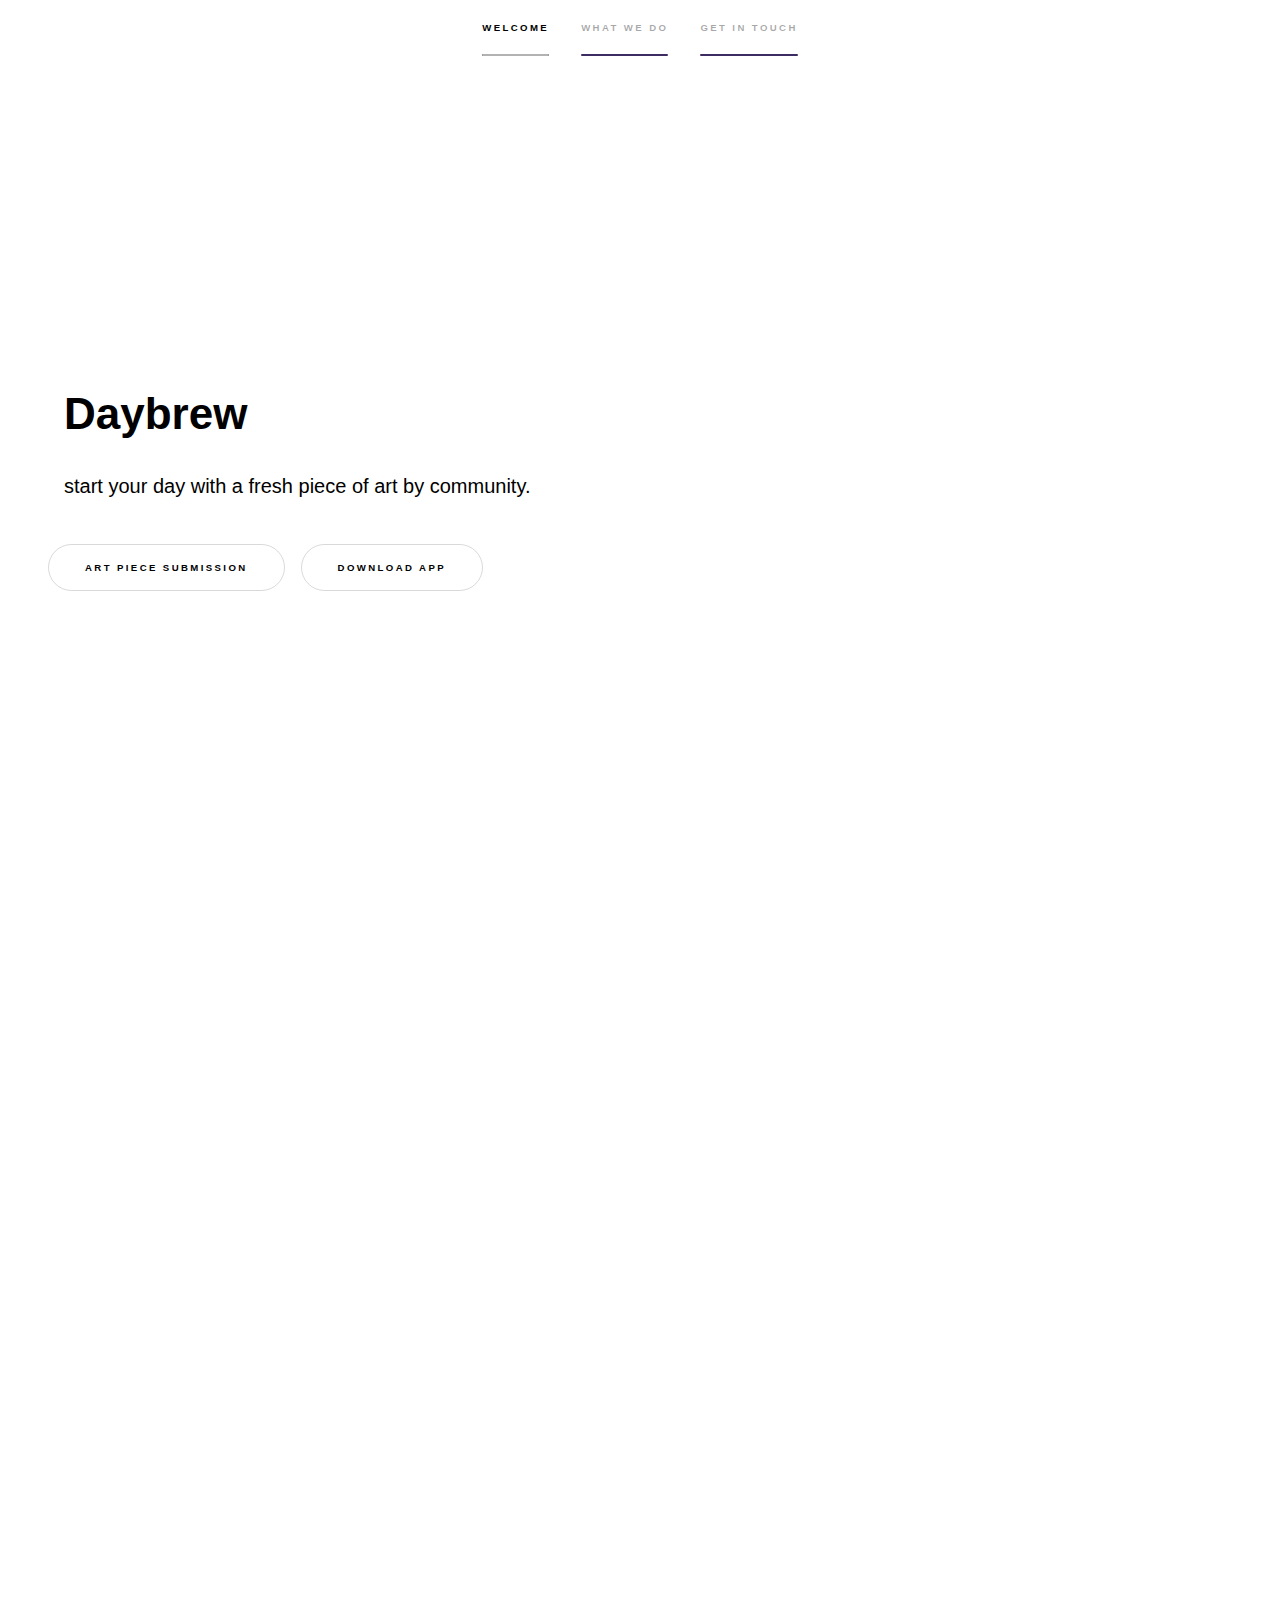
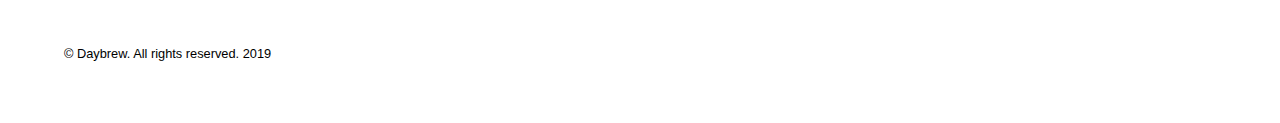
<file: index.html>
<!DOCTYPE HTML>
<!--
	Hyperspace by HTML5 UP
	html5up.net | @ajlkn
	Free for personal and commercial use under the CCA 3.0 license (html5up.net/license)
-->
<html>
	<head>
		<title>Daybrew</title>
		<meta charset="utf-8" />
		<meta name="viewport" content="width=device-width, initial-scale=1, user-scalable=no" />
		<link rel="stylesheet" href="assets/css/main.css" />
		<noscript><link rel="stylesheet" href="assets/css/noscript.css" /></noscript>


	  <!-- fav icons -->
  <link rel=icon href="icons/daybrewlogo.png"  sizes="60x60"   type="image/png">
  <link rel=icon href="icons/daybrewlogo.png"  sizes="76x76"   type="image/png">
  <link rel=icon href="icons/daybrewlog.png" sizes="120x120" type="image/png">
  <link rel=icon href="icons/daybrewlog.png" sizes="192x192" type="image/png">
  <!-- end fav icons -->
  	
	</head>
	<body class="is-preload">

		<!-- Sidebar -->
			<section id="sidebar">
				<div class="inner">
					<nav>
						<ul>
							<li><a href="#intro">Welcome</a></li>
							<li><a href="#two">What we do</a></li>
							<li><a href="#three">Get in touch</a></li>
						</ul>
					</nav>
				</div>
			</section>

		<!-- Wrapper -->
			<div id="wrapper">

				<!-- Intro -->
					<section id="intro" class="wrapper style1 fullscreen fade-up">
						<div class="inner">
							<h1>Daybrew</h1>
							<p>start your day with a fresh piece of art by community.</p>
							<ul class="actions"
								<li><a href="https://forms.gle/SjcPdRv3CJdUH8c37" target="_blank" class="button scrolly">art piece submission</a></li><li><a href="https://forms.gle/TKnarJrGv3z937nn8" target="_blank" class="button scrolly">download app</a></li>
							</ul>

						</div>
					</section>





				<!-- Two -->
					<section id="two" class="wrapper style3 fade-up">
						<div class="inner">
							<h2>What we do</h2>
							<p>Everyday, we go through our own set of challenges and often times, we need that extra little push to help us keep moving forward. Together, we ignited a community of creatives from all different backgrounds to help inspire one another. Each day we feature a creative and their art piece showcasing their unique perspective and imagination to you and creatives alike. Like a fresh brew of coffee in the morning, come start your day with us. </p> 
						</div>
					</section>

				<!-- Three -->
					<section id="three" class="wrapper style1 fade-up">
						<div class="inner">
							<h2>Get in touch</h2>
							<p>We have real people on the other end of the email below so feel free to drop us a <i>hello</i>. To submit your art piece, go <a href="https://forms.gle/SjcPdRv3CJdUH8c37">here</a>.</p>
							<!--
							<div class="split style1">
								<section>
									<form method="post" action="#">
										<div class="fields">
											<div class="field half">
												<label for="name">Name</label>
												<input type="text" name="name" id="name" />
											</div>
											<div class="field half">
												<label for="email">Email</label>
												<input type="text" name="email" id="email" />
											</div>
											<div class="field">
												<label for="message">Message</label>
												<textarea name="message" id="message" rows="5"></textarea>
											</div>
										</div>
										<ul class="actions">
											<li><a href="" class="button submit">Send Message</a></li>
										</ul>
									</form>
								</section>
							-->
								<section>
									<ul class="contact">
										<li>
											<h3>Email</h3>
											<a href="mailto:hellodaybrew@gmail.com">hellodaybrew@gmail.com</a>
										</li>
										<!--
										<li>
											<h3>Phone</h3>
											<span>(000) 000-0000</span>
										</li>
									-->
										<li>
											<h3>Social</h3>
											<ul class="icons">
												<li><a href="https://twitter.com/Daybrewapp" target="_blank" class="fa-twitter"><span class="label">Twitter</span></a></li>
												<li><a href="https://www.facebook.com/daybrew" target="_blank"  class="fa-facebook"><span class="label">Facebook</span></a></li>
												<li><a href="https://www.instagram.com/daybrewapp/" target="_blank" class="fa-instagram"><span class="label">Instagram</span></a></li>
												<!--
												<li><a href="#" class="fa-linkedin"><span class="label">LinkedIn</span></a></li>
											-->
											</ul>
										</li>
									</ul>
								</section>
							</div>
						</div>
					</section>

			</div>

		<!-- Footer -->
			<footer id="footer" class="wrapper style1-alt">
				<div class="inner">
					<ul class="menu">
						<li>&copy; Daybrew. All rights reserved. 2019</li><li>
<!--

						Design: <a href="http://html5up.net">HTML5 UP</a></li>
-->
					</ul>
				</div>
			</footer>

		<!-- Scripts -->
			<script src="assets/js/jquery.min.js"></script>
			<script src="assets/js/jquery.scrollex.min.js"></script>
			<script src="assets/js/jquery.scrolly.min.js"></script>
			<script src="assets/js/browser.min.js"></script>
			<script src="assets/js/breakpoints.min.js"></script>
			<script src="assets/js/util.js"></script>
			<script src="assets/js/main.js"></script>

	</body>
</html>
</file>
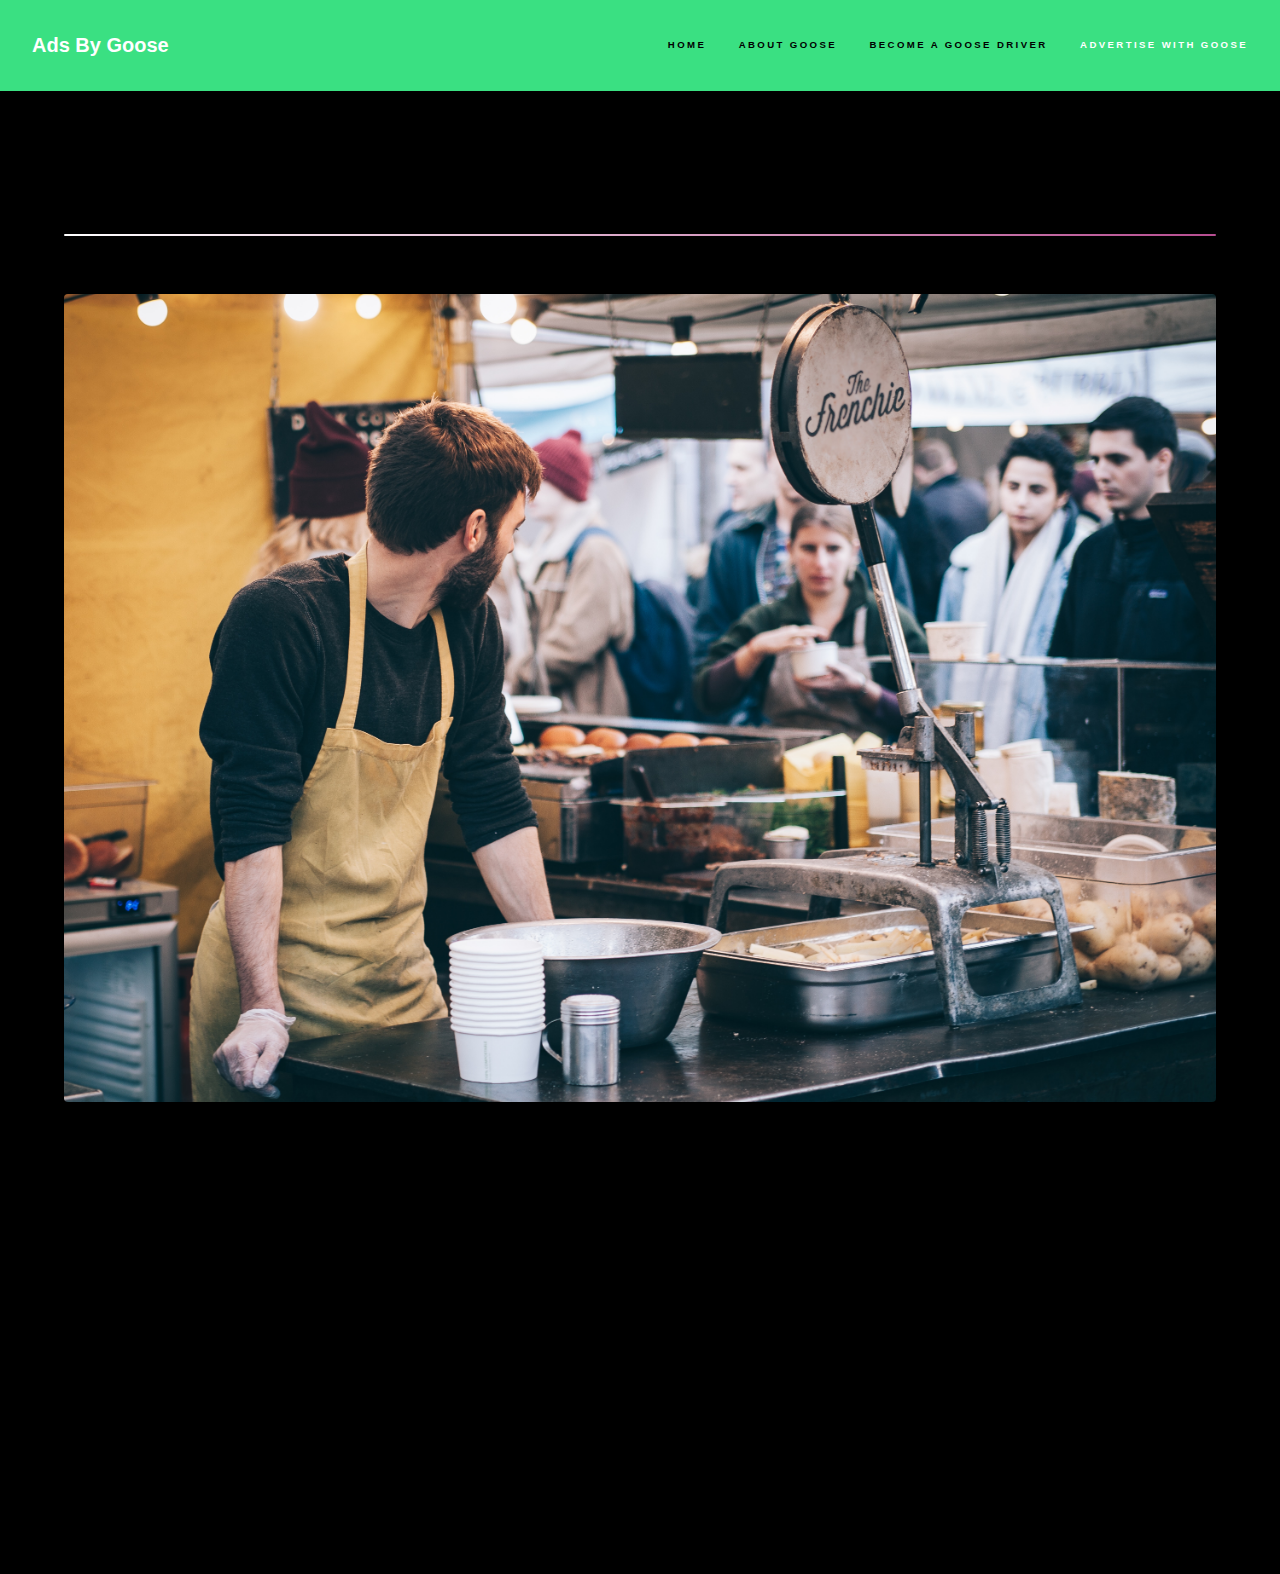
<file: generic1.html>
<!DOCTYPE HTML>
<!--
	Hyperspace by HTML5 UP
	html5up.net | @ajlkn
	Free for personal and commercial use under the CCA 3.0 license (html5up.net/license)
-->
<html>
	<head>
		<title>Advertise with Goose</title>
		<meta charset="utf-8" />
		<meta name="viewport" content="width=device-width, initial-scale=1, user-scalable=no" />
		<link rel="stylesheet" href="assets/css/main.css" />
		<noscript><link rel="stylesheet" href="assets/css/noscript.css" /></noscript>

	  <!-- fav icons -->
  <link rel=icon href="icons/bygooselogo.png"  sizes="60x60"   type="image/png">
  <link rel=icon href="icons/bygooselogo.png"  sizes="76x76"   type="image/png">
  <link rel=icon href="icons/bygooselogo.png" sizes="120x120" type="image/png">
  <link rel=icon href="icons/bygooselogo.png" sizes="192x192" type="image/png">
  <!-- end fav icons -->


	</head>
	<body class="is-preload">

		<!-- Header -->
			<header id="header">
				<a href="index.html" class="title">Ads By Goose</a>
				<nav>
					<ul>
						<li><a href="index.html">Home</a></li>
						<!--
						<li><a href="elements.html">Elements</a></li>
					-->
						<li><a href="aboutus.html" >About Goose</a></li>
						<li><a href="generic.html" >Become a Goose Driver</a></li>
						<li><a href="generic1.html" class="active">Advertise with Goose</a></li>
					</ul>
				</nav>
			</header>

		<!-- Wrapper -->
			<div id="wrapper">

				<!-- Main -->
					<section id="main" class="wrapper">
						<div class="inner">
							<h1 class="major">We produce results. Fast.</h1>
							<span class="image fit"><img src="images/pic0444.jpg" alt="" /></span>
							<p>Nice to meet you! Many of us at Goose were born into small family businesses and some even went out to start startups. We understand how costly it is to get your business noticed - marketing nowadays is getting more and more expensive. We want to make it easier for you to acquire customers and even easier to get your brand and business known.</p>
							<p>Whether you are an owner of a local restaurant or a founder of a tech startup, we want to make it easy for you to grow your base. With Goose, we are able to get your message out quickly - for a low cost.</p>
							<p>At Goose, we want to help you market your growing business so you can focus on running it.</p>
						</div>
					</section>

			</div>

		<!-- Footer -->
			<footer id="footer" class="wrapper alt">
				<div class="inner">
					<ul class="menu">
						<li>&copy; ByGoose. All rights reserved. 2018</li>
					</ul>
				</div>
			</footer>

		<!-- Scripts -->
			<script src="assets/js/jquery.min.js"></script>
			<script src="assets/js/jquery.scrollex.min.js"></script>
			<script src="assets/js/jquery.scrolly.min.js"></script>
			<script src="assets/js/browser.min.js"></script>
			<script src="assets/js/breakpoints.min.js"></script>
			<script src="assets/js/util.js"></script>
			<script src="assets/js/main.js"></script>

	</body>
</html>
</file>
<file: assets/css/noscript.css>
/*
	Hyperspace by HTML5 UP
	html5up.net | @ajlkn
	Free for personal and commercial use under the CCA 3.0 license (html5up.net/license)
*/

/* Spotlights */

	.spotlights > section > .image:before {
		opacity: 0 !important;
	}

	.spotlights > section > .content > .inner {
		-moz-transform: none !important;
		-webkit-transform: none !important;
		-ms-transform: none !important;
		transform: none !important;
		opacity: 1 !important;
	}

/* Wrapper */

	.wrapper > .inner {
		opacity: 1 !important;
		-moz-transform: none !important;
		-webkit-transform: none !important;
		-ms-transform: none !important;
		transform: none !important;
	}

/* Sidebar */

	#sidebar > .inner {
		opacity: 1 !important;
	}

	#sidebar nav > ul > li {
		-moz-transform: none !important;
		-webkit-transform: none !important;
		-ms-transform: none !important;
		transform: none !important;
		opacity: 1 !important;
	}
</file>
<file: assets/css/main.css>
@import url(font-awesome.min.css);

/*
	Hyperspace by HTML5 UP
	html5up.net | @ajlkn
	Free for personal and commercial use under the CCA 3.0 license (html5up.net/license)
*/

html, body, div, span, applet, object,
iframe, h1, h2, h3, h4, h5, h6, p, blockquote,
pre, a, abbr, acronym, address, big, cite,
code, del, dfn, em, img, ins, kbd, q, s, samp,
small, strike, strong, sub, sup, tt, var, b,
u, i, center, dl, dt, dd, ol, ul, li, fieldset,
form, label, legend, table, caption, tbody,
tfoot, thead, tr, th, td, article, aside,
canvas, details, embed, figure, figcaption,
footer, header, hgroup, menu, nav, output, ruby,
section, summary, time, mark, audio, video {
	margin: 0;
	padding: 0;
	border: 0;
	font-size: 100%;
	font: inherit;
	vertical-align: baseline;}

article, aside, details, figcaption, figure,
footer, header, hgroup, menu, nav, section {
	display: block;}

body {
	line-height: 1;
}

ol, ul {
	list-style: none;
}

blockquote, q {
	quotes: none;
}

	blockquote:before, blockquote:after, q:before, q:after {
		content: '';
		content: none;
	}

table {
	border-collapse: collapse;
	border-spacing: 0;
}

body {
	-webkit-text-size-adjust: none;
}

mark {
	background-color: transparent;
	color: inherit;
}

input::-moz-focus-inner {
	border: 0;
	padding: 0;
}

input, select, textarea {
	-moz-appearance: none;
	-webkit-appearance: none;
	-ms-appearance: none;
	appearance: none;
}

/* Basic */

	@-ms-viewport {
		width: device-width;
	}

	body {
		-ms-overflow-style: scrollbar;
	}

	@media screen and (max-width: 480px) {

		html, body {
			min-width: 320px;
		}

	}

	html {
		box-sizing: border-box;
	}

	*, *:before, *:after {
		box-sizing: inherit;
	}

	body {
		background: #000000;
	}

		body.is-preload *, body.is-preload *:before, body.is-preload *:after {
			-moz-animation: none !important;
			-webkit-animation: none !important;
			-ms-animation: none !important;
			animation: none !important;
			-moz-transition: none !important;
			-webkit-transition: none !important;
			-ms-transition: none !important;
			transition: none !important;
		}

/* Type */

	body, input, select, textarea {
		color: rgba(0, 0, 0, 1);
		font-family: Arial, Helvetica, sans-serif;
		font-size: 16.5pt;
		font-weight: normal;
		line-height: 1.75;
	}

		@media screen and (max-width: 1680px) {

			body, input, select, textarea {
				font-size: 13pt;
			}

		}

		@media screen and (max-width: 1280px) {

			body, input, select, textarea {
				font-size: 12pt;
			}

		}

		@media screen and (max-width: 360px) {

			body, input, select, textarea {
				font-size: 11pt;
			}

		}

	a {
		-moz-transition: color 0.2s ease, border-bottom-color 0.2s ease;
		-webkit-transition: color 0.2s ease, border-bottom-color 0.2s ease;
		-ms-transition: color 0.2s ease, border-bottom-color 0.2s ease;
		transition: color 0.2s ease, border-bottom-color 0.2s ease;
		border-bottom: dotted 1px rgba(0, 0, 0, 0.35);
		color: inherit;
		text-decoration: none;
	}

		a:hover {
			border-bottom-color: transparent;
			color: #000000;
		}

	strong, b {
		color: #000000;
		font-weight: bold;
	}

	em, i {
		font-style: italic;
	}

	p {
		margin: 0 0 2em 0;
	}

	h1, h2, h3, h4, h5, h6 {
		color: #000000;
		font-weight: bold;
		line-height: 1.5;
		margin: 0 0 0.5em 0;
	}

		h1 a, h2 a, h3 a, h4 a, h5 a, h6 a {
			color: inherit;
			text-decoration: none;
		}

	h1 {
		font-size: 2.75em;
	}

		h1.major {
			margin: 0 0 1.3em 0;
			position: relative;
			padding-bottom: 0.35em;
		}

			h1.major:after {
				background-image: -moz-linear-gradient(to right, #ffffff, #b74e91);
				background-image: -webkit-linear-gradient(to right, #ffffff, #b74e91);
				background-image: -ms-linear-gradient(to right, #ffffff, #b74e91);
				background-image: linear-gradient(to right, #ffffff, #b74e91);
				-moz-transition: max-width 0.2s ease;
				-webkit-transition: max-width 0.2s ease;
				-ms-transition: max-width 0.2s ease;
				transition: max-width 0.2s ease;
				border-radius: 0.2em;
				bottom: 0;
				content: '';
				height: 0.05em;
				position: absolute;
				right: 0;
				width: 100%;
			}

	h2 {
		font-size: 1.75em;
	}

	h3 {
		font-size: 1.1em;
	}

	h4 {
		font-size: 1em;
	}

	h5 {
		font-size: 0.8em;
	}

	h6 {
		font-size: 0.6em;
	}

	@media screen and (max-width: 736px) {

		h1 {
			font-size: 2em;
		}

		h2 {
			font-size: 1.25em;
		}

		h3 {
			font-size: 1em;
		}

		h4 {
			font-size: 0.8em;
		}

		h5 {
			font-size: 0.6em;
		}

		h6 {
			font-size: 0.6em;
		}

	}

	sub {
		font-size: 0.8em;
		position: relative;
		top: 0.5em;
	}

	sup {
		font-size: 0.8em;
		position: relative;
		top: -0.5em;
	}

	blockquote {
		border-left: solid 4px rgba(0, 0, 0, 0.15);
		font-style: italic;
		margin: 0 0 2em 0;
		padding: 0.5em 0 0.5em 2em;
	}

	code {
		background: rgba(0, 0, 0, 0.05);
		border-radius: 0.25em;
		border: solid 1px rgba(0, 0, 0, 0.15);
		font-family: "Courier New", monospace;
		font-size: 0.9em;
		margin: 0 0.25em;
		padding: 0.25em 0.65em;
	}

	pre {
		-webkit-overflow-scrolling: touch;
		font-family: "Courier New", monospace;
		font-size: 0.9em;
		margin: 0 0 2em 0;
	}

		pre code {
			display: block;
			line-height: 1.75em;
			padding: 1em 1.5em;
			overflow-x: auto;
		}

	hr {
		border: 0;
		border-bottom: solid 1px rgba(0, 0, 0, 0.15);
		margin: 2em 0;
	}

		hr.major {
			margin: 3em 0;
		}

	.align-left {
		text-align: left;
	}

	.align-center {
		text-align: center;
	}

	.align-right {
		text-align: right;
	}

/* Row */

	.row {
		display: flex;
		flex-wrap: wrap;
		box-sizing: border-box;
		align-items: stretch;
	}

		.row > * {
			box-sizing: border-box;
		}

		.row.gtr-uniform > * > :last-child {
			margin-bottom: 0;
		}

		.row.aln-left {
			justify-content: flex-start;
		}

		.row.aln-center {
			justify-content: center;
		}

		.row.aln-right {
			justify-content: flex-end;
		}

		.row.aln-top {
			align-items: flex-start;
		}

		.row.aln-middle {
			align-items: center;
		}

		.row.aln-bottom {
			align-items: flex-end;
		}

		.row > .imp {
			order: -1;
		}

		.row > .col-1 {
			width: 8.3333333333%;
		}

		.row > .off-1 {
			margin-left: 8.3333333333%;
		}

		.row > .col-2 {
			width: 16.6666666667%;
		}

		.row > .off-2 {
			margin-left: 16.6666666667%;
		}

		.row > .col-3 {
			width: 25%;
		}

		.row > .off-3 {
			margin-left: 25%;
		}

		.row > .col-4 {
			width: 33.3333333333%;
		}

		.row > .off-4 {
			margin-left: 33.3333333333%;
		}

		.row > .col-5 {
			width: 41.6666666667%;
		}

		.row > .off-5 {
			margin-left: 41.6666666667%;
		}

		.row > .col-6 {
			width: 50%;
		}

		.row > .off-6 {
			margin-left: 50%;
		}

		.row > .col-7 {
			width: 58.3333333333%;
		}

		.row > .off-7 {
			margin-left: 58.3333333333%;
		}

		.row > .col-8 {
			width: 66.6666666667%;
		}

		.row > .off-8 {
			margin-left: 66.6666666667%;
		}

		.row > .col-9 {
			width: 75%;
		}

		.row > .off-9 {
			margin-left: 75%;
		}

		.row > .col-10 {
			width: 83.3333333333%;
		}

		.row > .off-10 {
			margin-left: 83.3333333333%;
		}

		.row > .col-11 {
			width: 91.6666666667%;
		}

		.row > .off-11 {
			margin-left: 91.6666666667%;
		}

		.row > .col-12 {
			width: 100%;
		}

		.row > .off-12 {
			margin-left: 100%;
		}

		.row.gtr-0 {
			margin-top: 0;
			margin-left: 0em;
		}

			.row.gtr-0 > * {
				padding: 0 0 0 0em;
			}

			.row.gtr-0.gtr-uniform {
				margin-top: 0em;
			}

				.row.gtr-0.gtr-uniform > * {
					padding-top: 0em;
				}

		.row.gtr-25 {
			margin-top: 0;
			margin-left: -0.375em;
		}

			.row.gtr-25 > * {
				padding: 0 0 0 0.375em;
			}

			.row.gtr-25.gtr-uniform {
				margin-top: -0.375em;
			}

				.row.gtr-25.gtr-uniform > * {
					padding-top: 0.375em;
				}

		.row.gtr-50 {
			margin-top: 0;
			margin-left: -0.75em;
		}

			.row.gtr-50 > * {
				padding: 0 0 0 0.75em;
			}

			.row.gtr-50.gtr-uniform {
				margin-top: -0.75em;
			}

				.row.gtr-50.gtr-uniform > * {
					padding-top: 0.75em;
				}

		.row {
			margin-top: 0;
			margin-left: -1.5em;
		}

			.row > * {
				padding: 0 0 0 1.5em;
			}

			.row.gtr-uniform {
				margin-top: -1.5em;
			}

				.row.gtr-uniform > * {
					padding-top: 1.5em;
				}

		.row.gtr-150 {
			margin-top: 0;
			margin-left: -2.25em;
		}

			.row.gtr-150 > * {
				padding: 0 0 0 2.25em;
			}

			.row.gtr-150.gtr-uniform {
				margin-top: -2.25em;
			}

				.row.gtr-150.gtr-uniform > * {
					padding-top: 2.25em;
				}

		.row.gtr-200 {
			margin-top: 0;
			margin-left: -3em;
		}

			.row.gtr-200 > * {
				padding: 0 0 0 3em;
			}

			.row.gtr-200.gtr-uniform {
				margin-top: -3em;
			}

				.row.gtr-200.gtr-uniform > * {
					padding-top: 3em;
				}

		@media screen and (max-width: 1680px) {

			.row {
				display: flex;
				flex-wrap: wrap;
				box-sizing: border-box;
				align-items: stretch;
			}

				.row > * {
					box-sizing: border-box;
				}

				.row.gtr-uniform > * > :last-child {
					margin-bottom: 0;
				}

				.row.aln-left {
					justify-content: flex-start;
				}

				.row.aln-center {
					justify-content: center;
				}

				.row.aln-right {
					justify-content: flex-end;
				}

				.row.aln-top {
					align-items: flex-start;
				}

				.row.aln-middle {
					align-items: center;
				}

				.row.aln-bottom {
					align-items: flex-end;
				}

				.row > .imp-xlarge {
					order: -1;
				}

				.row > .col-1-xlarge {
					width: 8.3333333333%;
				}

				.row > .off-1-xlarge {
					margin-left: 8.3333333333%;
				}

				.row > .col-2-xlarge {
					width: 16.6666666667%;
				}

				.row > .off-2-xlarge {
					margin-left: 16.6666666667%;
				}

				.row > .col-3-xlarge {
					width: 25%;
				}

				.row > .off-3-xlarge {
					margin-left: 25%;
				}

				.row > .col-4-xlarge {
					width: 33.3333333333%;
				}

				.row > .off-4-xlarge {
					margin-left: 33.3333333333%;
				}

				.row > .col-5-xlarge {
					width: 41.6666666667%;
				}

				.row > .off-5-xlarge {
					margin-left: 41.6666666667%;
				}

				.row > .col-6-xlarge {
					width: 50%;
				}

				.row > .off-6-xlarge {
					margin-left: 50%;
				}

				.row > .col-7-xlarge {
					width: 58.3333333333%;
				}

				.row > .off-7-xlarge {
					margin-left: 58.3333333333%;
				}

				.row > .col-8-xlarge {
					width: 66.6666666667%;
				}

				.row > .off-8-xlarge {
					margin-left: 66.6666666667%;
				}

				.row > .col-9-xlarge {
					width: 75%;
				}

				.row > .off-9-xlarge {
					margin-left: 75%;
				}

				.row > .col-10-xlarge {
					width: 83.3333333333%;
				}

				.row > .off-10-xlarge {
					margin-left: 83.3333333333%;
				}

				.row > .col-11-xlarge {
					width: 91.6666666667%;
				}

				.row > .off-11-xlarge {
					margin-left: 91.6666666667%;
				}

				.row > .col-12-xlarge {
					width: 100%;
				}

				.row > .off-12-xlarge {
					margin-left: 100%;
				}

				.row.gtr-0 {
					margin-top: 0;
					margin-left: 0em;
				}

					.row.gtr-0 > * {
						padding: 0 0 0 0em;
					}

					.row.gtr-0.gtr-uniform {
						margin-top: 0em;
					}

						.row.gtr-0.gtr-uniform > * {
							padding-top: 0em;
						}

				.row.gtr-25 {
					margin-top: 0;
					margin-left: -0.375em;
				}

					.row.gtr-25 > * {
						padding: 0 0 0 0.375em;
					}

					.row.gtr-25.gtr-uniform {
						margin-top: -0.375em;
					}

						.row.gtr-25.gtr-uniform > * {
							padding-top: 0.375em;
						}

				.row.gtr-50 {
					margin-top: 0;
					margin-left: -0.75em;
				}

					.row.gtr-50 > * {
						padding: 0 0 0 0.75em;
					}

					.row.gtr-50.gtr-uniform {
						margin-top: -0.75em;
					}

						.row.gtr-50.gtr-uniform > * {
							padding-top: 0.75em;
						}

				.row {
					margin-top: 0;
					margin-left: -1.5em;
				}

					.row > * {
						padding: 0 0 0 1.5em;
					}

					.row.gtr-uniform {
						margin-top: -1.5em;
					}

						.row.gtr-uniform > * {
							padding-top: 1.5em;
						}

				.row.gtr-150 {
					margin-top: 0;
					margin-left: -2.25em;
				}

					.row.gtr-150 > * {
						padding: 0 0 0 2.25em;
					}

					.row.gtr-150.gtr-uniform {
						margin-top: -2.25em;
					}

						.row.gtr-150.gtr-uniform > * {
							padding-top: 2.25em;
						}

				.row.gtr-200 {
					margin-top: 0;
					margin-left: -3em;
				}

					.row.gtr-200 > * {
						padding: 0 0 0 3em;
					}

					.row.gtr-200.gtr-uniform {
						margin-top: -3em;
					}

						.row.gtr-200.gtr-uniform > * {
							padding-top: 3em;
						}

		}

		@media screen and (max-width: 1280px) {

			.row {
				display: flex;
				flex-wrap: wrap;
				box-sizing: border-box;
				align-items: stretch;
			}

				.row > * {
					box-sizing: border-box;
				}

				.row.gtr-uniform > * > :last-child {
					margin-bottom: 0;
				}

				.row.aln-left {
					justify-content: flex-start;
				}

				.row.aln-center {
					justify-content: center;
				}

				.row.aln-right {
					justify-content: flex-end;
				}

				.row.aln-top {
					align-items: flex-start;
				}

				.row.aln-middle {
					align-items: center;
				}

				.row.aln-bottom {
					align-items: flex-end;
				}

				.row > .imp-large {
					order: -1;
				}

				.row > .col-1-large {
					width: 8.3333333333%;
				}

				.row > .off-1-large {
					margin-left: 8.3333333333%;
				}

				.row > .col-2-large {
					width: 16.6666666667%;
				}

				.row > .off-2-large {
					margin-left: 16.6666666667%;
				}

				.row > .col-3-large {
					width: 25%;
				}

				.row > .off-3-large {
					margin-left: 25%;
				}

				.row > .col-4-large {
					width: 33.3333333333%;
				}

				.row > .off-4-large {
					margin-left: 33.3333333333%;
				}

				.row > .col-5-large {
					width: 41.6666666667%;
				}

				.row > .off-5-large {
					margin-left: 41.6666666667%;
				}

				.row > .col-6-large {
					width: 50%;
				}

				.row > .off-6-large {
					margin-left: 50%;
				}

				.row > .col-7-large {
					width: 58.3333333333%;
				}

				.row > .off-7-large {
					margin-left: 58.3333333333%;
				}

				.row > .col-8-large {
					width: 66.6666666667%;
				}

				.row > .off-8-large {
					margin-left: 66.6666666667%;
				}

				.row > .col-9-large {
					width: 75%;
				}

				.row > .off-9-large {
					margin-left: 75%;
				}

				.row > .col-10-large {
					width: 83.3333333333%;
				}

				.row > .off-10-large {
					margin-left: 83.3333333333%;
				}

				.row > .col-11-large {
					width: 91.6666666667%;
				}

				.row > .off-11-large {
					margin-left: 91.6666666667%;
				}

				.row > .col-12-large {
					width: 100%;
				}

				.row > .off-12-large {
					margin-left: 100%;
				}

				.row.gtr-0 {
					margin-top: 0;
					margin-left: 0em;
				}

					.row.gtr-0 > * {
						padding: 0 0 0 0em;
					}

					.row.gtr-0.gtr-uniform {
						margin-top: 0em;
					}

						.row.gtr-0.gtr-uniform > * {
							padding-top: 0em;
						}

				.row.gtr-25 {
					margin-top: 0;
					margin-left: -0.375em;
				}

					.row.gtr-25 > * {
						padding: 0 0 0 0.375em;
					}

					.row.gtr-25.gtr-uniform {
						margin-top: -0.375em;
					}

						.row.gtr-25.gtr-uniform > * {
							padding-top: 0.375em;
						}

				.row.gtr-50 {
					margin-top: 0;
					margin-left: -0.75em;
				}

					.row.gtr-50 > * {
						padding: 0 0 0 0.75em;
					}

					.row.gtr-50.gtr-uniform {
						margin-top: -0.75em;
					}

						.row.gtr-50.gtr-uniform > * {
							padding-top: 0.75em;
						}

				.row {
					margin-top: 0;
					margin-left: -1.5em;
				}

					.row > * {
						padding: 0 0 0 1.5em;
					}

					.row.gtr-uniform {
						margin-top: -1.5em;
					}

						.row.gtr-uniform > * {
							padding-top: 1.5em;
						}

				.row.gtr-150 {
					margin-top: 0;
					margin-left: -2.25em;
				}

					.row.gtr-150 > * {
						padding: 0 0 0 2.25em;
					}

					.row.gtr-150.gtr-uniform {
						margin-top: -2.25em;
					}

						.row.gtr-150.gtr-uniform > * {
							padding-top: 2.25em;
						}

				.row.gtr-200 {
					margin-top: 0;
					margin-left: -3em;
				}

					.row.gtr-200 > * {
						padding: 0 0 0 3em;
					}

					.row.gtr-200.gtr-uniform {
						margin-top: -3em;
					}

						.row.gtr-200.gtr-uniform > * {
							padding-top: 3em;
						}

		}

		@media screen and (max-width: 980px) {

			.row {
				display: flex;
				flex-wrap: wrap;
				box-sizing: border-box;
				align-items: stretch;
			}

				.row > * {
					box-sizing: border-box;
				}

				.row.gtr-uniform > * > :last-child {
					margin-bottom: 0;
				}

				.row.aln-left {
					justify-content: flex-start;
				}

				.row.aln-center {
					justify-content: center;
				}

				.row.aln-right {
					justify-content: flex-end;
				}

				.row.aln-top {
					align-items: flex-start;
				}

				.row.aln-middle {
					align-items: center;
				}

				.row.aln-bottom {
					align-items: flex-end;
				}

				.row > .imp-medium {
					order: -1;
				}

				.row > .col-1-medium {
					width: 8.3333333333%;
				}

				.row > .off-1-medium {
					margin-left: 8.3333333333%;
				}

				.row > .col-2-medium {
					width: 16.6666666667%;
				}

				.row > .off-2-medium {
					margin-left: 16.6666666667%;
				}

				.row > .col-3-medium {
					width: 25%;
				}

				.row > .off-3-medium {
					margin-left: 25%;
				}

				.row > .col-4-medium {
					width: 33.3333333333%;
				}

				.row > .off-4-medium {
					margin-left: 33.3333333333%;
				}

				.row > .col-5-medium {
					width: 41.6666666667%;
				}

				.row > .off-5-medium {
					margin-left: 41.6666666667%;
				}

				.row > .col-6-medium {
					width: 50%;
				}

				.row > .off-6-medium {
					margin-left: 50%;
				}

				.row > .col-7-medium {
					width: 58.3333333333%;
				}

				.row > .off-7-medium {
					margin-left: 58.3333333333%;
				}

				.row > .col-8-medium {
					width: 66.6666666667%;
				}

				.row > .off-8-medium {
					margin-left: 66.6666666667%;
				}

				.row > .col-9-medium {
					width: 75%;
				}

				.row > .off-9-medium {
					margin-left: 75%;
				}

				.row > .col-10-medium {
					width: 83.3333333333%;
				}

				.row > .off-10-medium {
					margin-left: 83.3333333333%;
				}

				.row > .col-11-medium {
					width: 91.6666666667%;
				}

				.row > .off-11-medium {
					margin-left: 91.6666666667%;
				}

				.row > .col-12-medium {
					width: 100%;
				}

				.row > .off-12-medium {
					margin-left: 100%;
				}

				.row.gtr-0 {
					margin-top: 0;
					margin-left: 0em;
				}

					.row.gtr-0 > * {
						padding: 0 0 0 0em;
					}

					.row.gtr-0.gtr-uniform {
						margin-top: 0em;
					}

						.row.gtr-0.gtr-uniform > * {
							padding-top: 0em;
						}

				.row.gtr-25 {
					margin-top: 0;
					margin-left: -0.375em;
				}

					.row.gtr-25 > * {
						padding: 0 0 0 0.375em;
					}

					.row.gtr-25.gtr-uniform {
						margin-top: -0.375em;
					}

						.row.gtr-25.gtr-uniform > * {
							padding-top: 0.375em;
						}

				.row.gtr-50 {
					margin-top: 0;
					margin-left: -0.75em;
				}

					.row.gtr-50 > * {
						padding: 0 0 0 0.75em;
					}

					.row.gtr-50.gtr-uniform {
						margin-top: -0.75em;
					}

						.row.gtr-50.gtr-uniform > * {
							padding-top: 0.75em;
						}

				.row {
					margin-top: 0;
					margin-left: -1.5em;
				}

					.row > * {
						padding: 0 0 0 1.5em;
					}

					.row.gtr-uniform {
						margin-top: -1.5em;
					}

						.row.gtr-uniform > * {
							padding-top: 1.5em;
						}

				.row.gtr-150 {
					margin-top: 0;
					margin-left: -2.25em;
				}

					.row.gtr-150 > * {
						padding: 0 0 0 2.25em;
					}

					.row.gtr-150.gtr-uniform {
						margin-top: -2.25em;
					}

						.row.gtr-150.gtr-uniform > * {
							padding-top: 2.25em;
						}

				.row.gtr-200 {
					margin-top: 0;
					margin-left: -3em;
				}

					.row.gtr-200 > * {
						padding: 0 0 0 3em;
					}

					.row.gtr-200.gtr-uniform {
						margin-top: -3em;
					}

						.row.gtr-200.gtr-uniform > * {
							padding-top: 3em;
						}

		}

		@media screen and (max-width: 736px) {

			.row {
				display: flex;
				flex-wrap: wrap;
				box-sizing: border-box;
				align-items: stretch;
			}

				.row > * {
					box-sizing: border-box;
				}

				.row.gtr-uniform > * > :last-child {
					margin-bottom: 0;
				}

				.row.aln-left {
					justify-content: flex-start;
				}

				.row.aln-center {
					justify-content: center;
				}

				.row.aln-right {
					justify-content: flex-end;
				}

				.row.aln-top {
					align-items: flex-start;
				}

				.row.aln-middle {
					align-items: center;
				}

				.row.aln-bottom {
					align-items: flex-end;
				}

				.row > .imp-small {
					order: -1;
				}

				.row > .col-1-small {
					width: 8.3333333333%;
				}

				.row > .off-1-small {
					margin-left: 8.3333333333%;
				}

				.row > .col-2-small {
					width: 16.6666666667%;
				}

				.row > .off-2-small {
					margin-left: 16.6666666667%;
				}

				.row > .col-3-small {
					width: 25%;
				}

				.row > .off-3-small {
					margin-left: 25%;
				}

				.row > .col-4-small {
					width: 33.3333333333%;
				}

				.row > .off-4-small {
					margin-left: 33.3333333333%;
				}

				.row > .col-5-small {
					width: 41.6666666667%;
				}

				.row > .off-5-small {
					margin-left: 41.6666666667%;
				}

				.row > .col-6-small {
					width: 50%;
				}

				.row > .off-6-small {
					margin-left: 50%;
				}

				.row > .col-7-small {
					width: 58.3333333333%;
				}

				.row > .off-7-small {
					margin-left: 58.3333333333%;
				}

				.row > .col-8-small {
					width: 66.6666666667%;
				}

				.row > .off-8-small {
					margin-left: 66.6666666667%;
				}

				.row > .col-9-small {
					width: 75%;
				}

				.row > .off-9-small {
					margin-left: 75%;
				}

				.row > .col-10-small {
					width: 83.3333333333%;
				}

				.row > .off-10-small {
					margin-left: 83.3333333333%;
				}

				.row > .col-11-small {
					width: 91.6666666667%;
				}

				.row > .off-11-small {
					margin-left: 91.6666666667%;
				}

				.row > .col-12-small {
					width: 100%;
				}

				.row > .off-12-small {
					margin-left: 100%;
				}

				.row.gtr-0 {
					margin-top: 0;
					margin-left: 0em;
				}

					.row.gtr-0 > * {
						padding: 0 0 0 0em;
					}

					.row.gtr-0.gtr-uniform {
						margin-top: 0em;
					}

						.row.gtr-0.gtr-uniform > * {
							padding-top: 0em;
						}

				.row.gtr-25 {
					margin-top: 0;
					margin-left: -0.375em;
				}

					.row.gtr-25 > * {
						padding: 0 0 0 0.375em;
					}

					.row.gtr-25.gtr-uniform {
						margin-top: -0.375em;
					}

						.row.gtr-25.gtr-uniform > * {
							padding-top: 0.375em;
						}

				.row.gtr-50 {
					margin-top: 0;
					margin-left: -0.75em;
				}

					.row.gtr-50 > * {
						padding: 0 0 0 0.75em;
					}

					.row.gtr-50.gtr-uniform {
						margin-top: -0.75em;
					}

						.row.gtr-50.gtr-uniform > * {
							padding-top: 0.75em;
						}

				.row {
					margin-top: 0;
					margin-left: -1.5em;
				}

					.row > * {
						padding: 0 0 0 1.5em;
					}

					.row.gtr-uniform {
						margin-top: -1.5em;
					}

						.row.gtr-uniform > * {
							padding-top: 1.5em;
						}

				.row.gtr-150 {
					margin-top: 0;
					margin-left: -2.25em;
				}

					.row.gtr-150 > * {
						padding: 0 0 0 2.25em;
					}

					.row.gtr-150.gtr-uniform {
						margin-top: -2.25em;
					}

						.row.gtr-150.gtr-uniform > * {
							padding-top: 2.25em;
						}

				.row.gtr-200 {
					margin-top: 0;
					margin-left: -3em;
				}

					.row.gtr-200 > * {
						padding: 0 0 0 3em;
					}

					.row.gtr-200.gtr-uniform {
						margin-top: -3em;
					}

						.row.gtr-200.gtr-uniform > * {
							padding-top: 3em;
						}

		}

		@media screen and (max-width: 480px) {

			.row {
				display: flex;
				flex-wrap: wrap;
				box-sizing: border-box;
				align-items: stretch;
			}

				.row > * {
					box-sizing: border-box;
				}

				.row.gtr-uniform > * > :last-child {
					margin-bottom: 0;
				}

				.row.aln-left {
					justify-content: flex-start;
				}

				.row.aln-center {
					justify-content: center;
				}

				.row.aln-right {
					justify-content: flex-end;
				}

				.row.aln-top {
					align-items: flex-start;
				}

				.row.aln-middle {
					align-items: center;
				}

				.row.aln-bottom {
					align-items: flex-end;
				}

				.row > .imp-xsmall {
					order: -1;
				}

				.row > .col-1-xsmall {
					width: 8.3333333333%;
				}

				.row > .off-1-xsmall {
					margin-left: 8.3333333333%;
				}

				.row > .col-2-xsmall {
					width: 16.6666666667%;
				}

				.row > .off-2-xsmall {
					margin-left: 16.6666666667%;
				}

				.row > .col-3-xsmall {
					width: 25%;
				}

				.row > .off-3-xsmall {
					margin-left: 25%;
				}

				.row > .col-4-xsmall {
					width: 33.3333333333%;
				}

				.row > .off-4-xsmall {
					margin-left: 33.3333333333%;
				}

				.row > .col-5-xsmall {
					width: 41.6666666667%;
				}

				.row > .off-5-xsmall {
					margin-left: 41.6666666667%;
				}

				.row > .col-6-xsmall {
					width: 50%;
				}

				.row > .off-6-xsmall {
					margin-left: 50%;
				}

				.row > .col-7-xsmall {
					width: 58.3333333333%;
				}

				.row > .off-7-xsmall {
					margin-left: 58.3333333333%;
				}

				.row > .col-8-xsmall {
					width: 66.6666666667%;
				}

				.row > .off-8-xsmall {
					margin-left: 66.6666666667%;
				}

				.row > .col-9-xsmall {
					width: 75%;
				}

				.row > .off-9-xsmall {
					margin-left: 75%;
				}

				.row > .col-10-xsmall {
					width: 83.3333333333%;
				}

				.row > .off-10-xsmall {
					margin-left: 83.3333333333%;
				}

				.row > .col-11-xsmall {
					width: 91.6666666667%;
				}

				.row > .off-11-xsmall {
					margin-left: 91.6666666667%;
				}

				.row > .col-12-xsmall {
					width: 100%;
				}

				.row > .off-12-xsmall {
					margin-left: 100%;
				}

				.row.gtr-0 {
					margin-top: 0;
					margin-left: 0em;
				}

					.row.gtr-0 > * {
						padding: 0 0 0 0em;
					}

					.row.gtr-0.gtr-uniform {
						margin-top: 0em;
					}

						.row.gtr-0.gtr-uniform > * {
							padding-top: 0em;
						}

				.row.gtr-25 {
					margin-top: 0;
					margin-left: -0.375em;
				}

					.row.gtr-25 > * {
						padding: 0 0 0 0.375em;
					}

					.row.gtr-25.gtr-uniform {
						margin-top: -0.375em;
					}

						.row.gtr-25.gtr-uniform > * {
							padding-top: 0.375em;
						}

				.row.gtr-50 {
					margin-top: 0;
					margin-left: -0.75em;
				}

					.row.gtr-50 > * {
						padding: 0 0 0 0.75em;
					}

					.row.gtr-50.gtr-uniform {
						margin-top: -0.75em;
					}

						.row.gtr-50.gtr-uniform > * {
							padding-top: 0.75em;
						}

				.row {
					margin-top: 0;
					margin-left: -1.5em;
				}

					.row > * {
						padding: 0 0 0 1.5em;
					}

					.row.gtr-uniform {
						margin-top: -1.5em;
					}

						.row.gtr-uniform > * {
							padding-top: 1.5em;
						}

				.row.gtr-150 {
					margin-top: 0;
					margin-left: -2.25em;
				}

					.row.gtr-150 > * {
						padding: 0 0 0 2.25em;
					}

					.row.gtr-150.gtr-uniform {
						margin-top: -2.25em;
					}

						.row.gtr-150.gtr-uniform > * {
							padding-top: 2.25em;
						}

				.row.gtr-200 {
					margin-top: 0;
					margin-left: -3em;
				}

					.row.gtr-200 > * {
						padding: 0 0 0 3em;
					}

					.row.gtr-200.gtr-uniform {
						margin-top: -3em;
					}

						.row.gtr-200.gtr-uniform > * {
							padding-top: 3em;
						}

		}

/* Box */

	.box {
		border-radius: 0.25em;
		border: solid 1px rgba(0, 0, 0, 0.15);
		margin-bottom: 2em;
		padding: 1.5em;
	}

		.box > :last-child,
		.box > :last-child > :last-child,
		.box > :last-child > :last-child > :last-child {
			margin-bottom: 0;
		}

		.box.alt {
			border: 0;
			border-radius: 0;
			padding: 0;
		}

/* Button */

	input[type="submit"],
	input[type="reset"],
	input[type="button"],
	button,
	.button {
		-moz-appearance: none;
		-webkit-appearance: none;
		-ms-appearance: none;
		appearance: none;
		-moz-transition: border-color 0.2s ease;
		-webkit-transition: border-color 0.2s ease;
		-ms-transition: border-color 0.2s ease;
		transition: border-color 0.2s ease;
		background-color: transparent;
		border: solid 1px !important;
		border-color: rgba(0, 0, 0, 0.15) !important;
		border-radius: 3em;
		color: #000000 !important;
		cursor: pointer;
		display: inline-block;
		font-size: 0.6em;
		font-weight: bold;
		height: calc(4.75em + 2px);
		letter-spacing: 0.25em;
		line-height: 4.75em;
		outline: 0;
		padding: 0 3.75em;
		position: relative;
		text-align: center;
		text-decoration: none;
		text-transform: uppercase;
		white-space: nowrap;
	}

		input[type="submit"]:after,
		input[type="reset"]:after,
		input[type="button"]:after,
		button:after,
		.button:after {
			-moz-transform: scale(0.25);
			-webkit-transform: scale(0.25);
			-ms-transform: scale(0.25);
			transform: scale(0.25);
			pointer-events: none;
			-moz-transition: opacity 0.2s ease, -moz-transform 0.2s ease;
			-webkit-transition: opacity 0.2s ease, -webkit-transform 0.2s ease;
			-ms-transition: opacity 0.2s ease, -ms-transform 0.2s ease;
			transition: opacity 0.2s ease, transform 0.2s ease;
			background: #ffffff;
			border-radius: 3em;
			content: '';
			height: 100%;
			left: 0;
			opacity: 0;
			position: absolute;
			top: 0;
			width: 100%;
		}

		input[type="submit"].icon:before,
		input[type="reset"].icon:before,
		input[type="button"].icon:before,
		button.icon:before,
		.button.icon:before {
			margin-right: 0.75em;
		}

		input[type="submit"].fit,
		input[type="reset"].fit,
		input[type="button"].fit,
		button.fit,
		.button.fit {
			width: 100%;
		}

		input[type="submit"].small,
		input[type="reset"].small,
		input[type="button"].small,
		button.small,
		.button.small {
			font-size: 0.4em;
		}

		input[type="submit"].large,
		input[type="reset"].large,
		input[type="button"].large,
		button.large,
		.button.large {
			font-size: 0.8em;
		}

		input[type="submit"].primary,
		input[type="reset"].primary,
		input[type="button"].primary,
		button.primary,
		.button.primary {
			background-color: #000000;
			color: #000000 !important;
		}

			input[type="submit"].primary:after,
			input[type="reset"].primary:after,
			input[type="button"].primary:after,
			button.primary:after,
			.button.primary:after {
				display: none;
			}

		input[type="submit"].disabled, input[type="submit"]:disabled,
		input[type="reset"].disabled,
		input[type="reset"]:disabled,
		input[type="button"].disabled,
		input[type="button"]:disabled,
		button.disabled,
		button:disabled,
		.button.disabled,
		.button:disabled {
			cursor: default;
			opacity: 0.5;
			pointer-events: none;
		}

		input[type="submit"]:hover,
		input[type="reset"]:hover,
		input[type="button"]:hover,
		button:hover,
		.button:hover {
			border-color: rgba(0, 0, 0, 1) !important;
		}

			input[type="submit"]:hover:after,
			input[type="reset"]:hover:after,
			input[type="button"]:hover:after,
			button:hover:after,
			.button:hover:after {
				opacity: 0.05;
				-moz-transform: scale(1);
				-webkit-transform: scale(1);
				-ms-transform: scale(1);
				transform: scale(1);
			}

			input[type="submit"]:hover:active,
			input[type="reset"]:hover:active,
			input[type="button"]:hover:active,
			button:hover:active,
			.button:hover:active {
				border-color: #000000 !important;
			}

				input[type="submit"]:hover:active:after,
				input[type="reset"]:hover:active:after,
				input[type="button"]:hover:active:after,
				button:hover:active:after,
				.button:hover:active:after {
					opacity: 0.1;
				}

/* Features */

	.features {
		display: -moz-flex;
		display: -webkit-flex;
		display: -ms-flex;
		display: flex;
		-moz-flex-wrap: wrap;
		-webkit-flex-wrap: wrap;
		-ms-flex-wrap: wrap;
		flex-wrap: wrap;
		border-radius: 0.25em;
		border: solid 1px rgba(0, 0, 0, 0.15);
		background: rgba(0, 0, 0, 0.05);
		margin: 0 0 2em 0;
	}

		.features section {
			padding: 3.5em 3em 1em 7em ;
			width: 50%;
			border-top: solid 1px rgba(0, 0, 0, 0.15);
			position: relative;
		}

			.features section:nth-child(-n + 2) {
				border-top-width: 0;
			}

			.features section:nth-child(2n) {
				border-left: solid 1px rgba(0, 0, 0, 0.15);
			}

			.features section .icon {
				-moz-transition: opacity 0.5s ease, -moz-transform 0.5s ease;
				-webkit-transition: opacity 0.5s ease, -webkit-transform 0.5s ease;
				-ms-transition: opacity 0.5s ease, -ms-transform 0.5s ease;
				transition: opacity 0.5s ease, transform 0.5s ease;
				-moz-transition-delay: 1s;
				-webkit-transition-delay: 1s;
				-ms-transition-delay: 1s;
				transition-delay: 1s;
				-moz-transform: scale(1);
				-webkit-transform: scale(1);
				-ms-transform: scale(1);
				transform: scale(1);
				position: absolute;
				left: 3em;
				top: 3em;
				opacity: 1;
			}

			.features section:nth-child(1) .icon {
				-moz-transition-delay: 0.15s;
				-webkit-transition-delay: 0.15s;
				-ms-transition-delay: 0.15s;
				transition-delay: 0.15s;
			}

			.features section:nth-child(2) .icon {
				-moz-transition-delay: 0.3s;
				-webkit-transition-delay: 0.3s;
				-ms-transition-delay: 0.3s;
				transition-delay: 0.3s;
			}

			.features section:nth-child(3) .icon {
				-moz-transition-delay: 0.45s;
				-webkit-transition-delay: 0.45s;
				-ms-transition-delay: 0.45s;
				transition-delay: 0.45s;
			}

			.features section:nth-child(4) .icon {
				-moz-transition-delay: 0.6s;
				-webkit-transition-delay: 0.6s;
				-ms-transition-delay: 0.6s;
				transition-delay: 0.6s;
			}

			.features section:nth-child(5) .icon {
				-moz-transition-delay: 0.75s;
				-webkit-transition-delay: 0.75s;
				-ms-transition-delay: 0.75s;
				transition-delay: 0.75s;
			}

			.features section:nth-child(6) .icon {
				-moz-transition-delay: 0.9s;
				-webkit-transition-delay: 0.9s;
				-ms-transition-delay: 0.9s;
				transition-delay: 0.9s;
			}

			.features section:nth-child(7) .icon {
				-moz-transition-delay: 1.05s;
				-webkit-transition-delay: 1.05s;
				-ms-transition-delay: 1.05s;
				transition-delay: 1.05s;
			}

			.features section:nth-child(8) .icon {
				-moz-transition-delay: 1.2s;
				-webkit-transition-delay: 1.2s;
				-ms-transition-delay: 1.2s;
				transition-delay: 1.2s;
			}

			.features section:nth-child(9) .icon {
				-moz-transition-delay: 1.35s;
				-webkit-transition-delay: 1.35s;
				-ms-transition-delay: 1.35s;
				transition-delay: 1.35s;
			}

			.features section:nth-child(10) .icon {
				-moz-transition-delay: 1.5s;
				-webkit-transition-delay: 1.5s;
				-ms-transition-delay: 1.5s;
				transition-delay: 1.5s;
			}

			.features section:nth-child(11) .icon {
				-moz-transition-delay: 1.65s;
				-webkit-transition-delay: 1.65s;
				-ms-transition-delay: 1.65s;
				transition-delay: 1.65s;
			}

			.features section:nth-child(12) .icon {
				-moz-transition-delay: 1.8s;
				-webkit-transition-delay: 1.8s;
				-ms-transition-delay: 1.8s;
				transition-delay: 1.8s;
			}

			.features section:nth-child(13) .icon {
				-moz-transition-delay: 1.95s;
				-webkit-transition-delay: 1.95s;
				-ms-transition-delay: 1.95s;
				transition-delay: 1.95s;
			}

			.features section:nth-child(14) .icon {
				-moz-transition-delay: 2.1s;
				-webkit-transition-delay: 2.1s;
				-ms-transition-delay: 2.1s;
				transition-delay: 2.1s;
			}

			.features section:nth-child(15) .icon {
				-moz-transition-delay: 2.25s;
				-webkit-transition-delay: 2.25s;
				-ms-transition-delay: 2.25s;
				transition-delay: 2.25s;
			}

			.features section:nth-child(16) .icon {
				-moz-transition-delay: 2.4s;
				-webkit-transition-delay: 2.4s;
				-ms-transition-delay: 2.4s;
				transition-delay: 2.4s;
			}

			.features section:nth-child(17) .icon {
				-moz-transition-delay: 2.55s;
				-webkit-transition-delay: 2.55s;
				-ms-transition-delay: 2.55s;
				transition-delay: 2.55s;
			}

			.features section:nth-child(18) .icon {
				-moz-transition-delay: 2.7s;
				-webkit-transition-delay: 2.7s;
				-ms-transition-delay: 2.7s;
				transition-delay: 2.7s;
			}

			.features section:nth-child(19) .icon {
				-moz-transition-delay: 2.85s;
				-webkit-transition-delay: 2.85s;
				-ms-transition-delay: 2.85s;
				transition-delay: 2.85s;
			}

			.features section:nth-child(20) .icon {
				-moz-transition-delay: 3s;
				-webkit-transition-delay: 3s;
				-ms-transition-delay: 3s;
				transition-delay: 3s;
			}

		.features.inactive section .icon {
			-moz-transform: scale(0.5);
			-webkit-transform: scale(0.5);
			-ms-transform: scale(0.5);
			transform: scale(0.5);
			opacity: 0;
		}

		@media screen and (max-width: 980px) {

			.features {
				display: block;
			}

				.features section {
					border-top-width: 1px !important;
					border-left-width: 0 !important;
					width: 100%;
				}

					.features section:first-child {
						border-top-width: 0 !important;
					}

		}

		@media screen and (max-width: 736px) {

			.features section {
				padding: 2.5em 1.5em 0.1em 5.5em ;
			}

				.features section .icon {
					left: 1.5em;
					top: 2em;
				}

		}

		@media screen and (max-width: 480px) {

			.features section {
				padding: 2em 1.5em 0.1em 1.5em ;
			}

				.features section .icon {
					left: 0;
					position: relative;
					top: 0;
				}

		}

/* Form */

	form {
		margin: 0 0 2em 0;
	}

		form > :last-child {
			margin-bottom: 0;
		}

		form > .fields {
			display: -moz-flex;
			display: -webkit-flex;
			display: -ms-flex;
			display: flex;
			-moz-flex-wrap: wrap;
			-webkit-flex-wrap: wrap;
			-ms-flex-wrap: wrap;
			flex-wrap: wrap;
			width: calc(100% + 3em);
			margin: -1.5em 0 2em -1.5em;
		}

			form > .fields > .field {
				-moz-flex-grow: 0;
				-webkit-flex-grow: 0;
				-ms-flex-grow: 0;
				flex-grow: 0;
				-moz-flex-shrink: 0;
				-webkit-flex-shrink: 0;
				-ms-flex-shrink: 0;
				flex-shrink: 0;
				padding: 1.5em 0 0 1.5em;
				width: calc(100% - 1.5em);
			}

				form > .fields > .field.half {
					width: calc(50% - 0.75em);
				}

				form > .fields > .field.third {
					width: calc(100%/3 - 0.5em);
				}

				form > .fields > .field.quarter {
					width: calc(25% - 0.375em);
				}

		@media screen and (max-width: 480px) {

			form > .fields {
				width: calc(100% + 3em);
				margin: -1.5em 0 2em -1.5em;
			}

				form > .fields > .field {
					padding: 1.5em 0 0 1.5em;
					width: calc(100% - 1.5em);
				}

					form > .fields > .field.half {
						width: calc(100% - 1.5em);
					}

					form > .fields > .field.third {
						width: calc(100% - 1.5em);
					}

					form > .fields > .field.quarter {
						width: calc(100% - 1.5em);
					}

		}

	label {
		color: #000000;
		font-weight: bold;
		line-height: 1.5;
		margin: 0 0 0.7em 0;
		display: block;
		font-size: 1.1em;
	}

	input[type="text"],
	input[type="password"],
	input[type="email"],
	input[type="tel"],
	select,
	textarea {
		-moz-appearance: none;
		-webkit-appearance: none;
		-ms-appearance: none;
		appearance: none;
		background: rgba(0, 0, 0, 0.05);
		border-radius: 0.25em;
		border: none;
		border: solid 1px rgba(0, 0, 0, 0.15);
		color: inherit;
		display: block;
		outline: 0;
		padding: 0 1em;
		text-decoration: none;
		width: 100%;
	}

		input[type="text"]:invalid,
		input[type="password"]:invalid,
		input[type="email"]:invalid,
		input[type="tel"]:invalid,
		select:invalid,
		textarea:invalid {
			box-shadow: none;
		}

		input[type="text"]:focus,
		input[type="password"]:focus,
		input[type="email"]:focus,
		input[type="tel"]:focus,
		select:focus,
		textarea:focus {
			border-color: #ffffff;
			box-shadow: 0 0 0 1px #ffffff;
		}

	select {
		background-image: url("data:image/svg+xml;charset=utf8,%3Csvg xmlns='http://www.w3.org/2000/svg' width='40' height='40' preserveAspectRatio='none' viewBox='0 0 40 40'%3E%3Cpath d='M9.4,12.3l10.4,10.4l10.4-10.4c0.2-0.2,0.5-0.4,0.9-0.4c0.3,0,0.6,0.1,0.9,0.4l3.3,3.3c0.2,0.2,0.4,0.5,0.4,0.9 c0,0.4-0.1,0.6-0.4,0.9L20.7,31.9c-0.2,0.2-0.5,0.4-0.9,0.4c-0.3,0-0.6-0.1-0.9-0.4L4.3,17.3c-0.2-0.2-0.4-0.5-0.4-0.9 c0-0.4,0.1-0.6,0.4-0.9l3.3-3.3c0.2-0.2,0.5-0.4,0.9-0.4S9.1,12.1,9.4,12.3z' fill='rgba(255, 255, 255, 0.15)' /%3E%3C/svg%3E");
		background-size: 1.25rem;
		background-repeat: no-repeat;
		background-position: calc(100% - 1rem) center;
		height: 2.75em;
		padding-right: 2.75em;
		text-overflow: ellipsis;
	}

		select option {
			color: #ffffff;
			background: #ffffff;
		}

		select:focus::-ms-value {
			background-color: transparent;
		}

		select::-ms-expand {
			display: none;
		}

	input[type="text"],
	input[type="password"],
	input[type="email"],
	select {
		height: 2.75em;
	}

	textarea {
		padding: 0.75em 1em;
	}

		body.is-ie textarea {
			min-height: 10em;
		}

	input[type="checkbox"],
	input[type="radio"] {
		-moz-appearance: none;
		-webkit-appearance: none;
		-ms-appearance: none;
		appearance: none;
		display: block;
		float: left;
		margin-right: -2em;
		opacity: 0;
		width: 1em;
		z-index: -1;
	}

		input[type="checkbox"] + label,
		input[type="radio"] + label {
			text-decoration: none;
			color: rgba(0, 0, 0, 1);
			cursor: pointer;
			display: inline-block;
			font-size: 1em;
			font-weight: normal;
			padding-left: 2.4em;
			padding-right: 0.75em;
			position: relative;
		}

			input[type="checkbox"] + label:before,
			input[type="radio"] + label:before {
				-moz-osx-font-smoothing: grayscale;
				-webkit-font-smoothing: antialiased;
				font-family: FontAwesome;
				font-style: normal;
				font-weight: normal;
				text-transform: none !important;
			}

			input[type="checkbox"] + label:before,
			input[type="radio"] + label:before {
				background: rgba(255, 255, 255, 0.05);
				border-radius: 0.25em;
				border: solid 1px rgba(255, 255, 255, 0.15);
				content: '';
				display: inline-block;
				height: 1.65em;
				left: 0;
				line-height: 1.58125em;
				position: absolute;
				text-align: center;
				top: 0;
				width: 1.65em;
			}

		input[type="checkbox"]:checked + label:before,
		input[type="radio"]:checked + label:before {
			background: #ffffff;
			border-color: #ffffff;
			color: #b74e91;
			content: '\f00c';
		}

		input[type="checkbox"]:focus + label:before,
		input[type="radio"]:focus + label:before {
			border-color: #ffffff;
			box-shadow: 0 0 0 1px #ffffff;
		}

	input[type="checkbox"] + label:before {
		border-radius: 0.25em;
	}

	input[type="radio"] + label:before {
		border-radius: 100%;
	}

	::-webkit-input-placeholder {
		color: rgba(255, 255, 255, 0.35) !important;
		opacity: 1.0;
	}

	:-moz-placeholder {
		color: rgba(255, 255, 255, 0.35) !important;
		opacity: 1.0;
	}

	::-moz-placeholder {
		color: rgba(255, 255, 255, 0.35) !important;
		opacity: 1.0;
	}

	:-ms-input-placeholder {
		color: rgba(255, 255, 255, 0.35) !important;
		opacity: 1.0;
	}

/* Icon */

	.icon {
		text-decoration: none;
		border-bottom: none;
		position: relative;
	}

		.icon:before {
			-moz-osx-font-smoothing: grayscale;
			-webkit-font-smoothing: antialiased;
			font-family: FontAwesome;
			font-style: normal;
			font-weight: normal;
			text-transform: none !important;
		}

		.icon > .label {
			display: none;
		}

		.icon.major {
			width: 2.5em;
			height: 2.5em;
			display: block;
			background: #ffffff;
			border-radius: 100%;
			color: #ffffff;
			text-align: center;
			line-height: 2.5em;
			margin: 0 0 1.3em 0;
		}

			.icon.major:before {
				font-size: 1.25em;
			}

				.wrapper.style1 .icon.major:before {
					color: #ffffff;
				}

				.wrapper.style1-alt .icon.major:before {
					color: #ffffff;
				}

				.wrapper.style2 .icon.major:before {
					color: #ffffff;
				}

				.wrapper.style2-alt .icon.major:before {
					color: #ffffff;
				}

				.wrapper.style3 .icon.major:before {
					color: #ffffff;
				}

				.wrapper.style3-alt .icon.major:before {
					color: #ffffff;
				}

/* Image */

	.image {
		border-radius: 0.25em;
		border: 0;
		display: inline-block;
		position: relative;
	}

		.image img {
			border-radius: 0.25em;
			display: block;
		}

		.image.left, .image.right {
			max-width: 40%;
		}

			.image.left img, .image.right img {
				width: 100%;
			}

		.image.left {
			float: left;
			margin: 0 1.5em 1em 0;
			top: 0.25em;
		}

		.image.right {
			float: right;
			margin: 0 0 1em 1.5em;
			top: 0.25em;
		}

		.image.fit {
			display: block;
			margin: 0 0 2em 0;
			width: 100%;
		}

			.image.fit img {
				width: 100%;
			}

		.image.main {
			display: block;
			margin: 0 0 3em 0;
			width: 100%;
		}

			.image.main img {
				width: 100%;
			}

/* List */

	ol {
		list-style: decimal;
		margin: 0 0 2em 0;
		padding-left: 1.25em;
	}

		ol li {
			padding-left: 0.25em;
		}

	ul {
		list-style: disc;
		margin: 0 0 2em 0;
		padding-left: 1em;
	}

		ul li {
			padding-left: 0.5em;
		}

		ul.alt {
			list-style: none;
			padding-left: 0;
		}

			ul.alt li {
				border-top: solid 1px rgba(255, 255, 255, 0.15);
				padding: 0.5em 0;
			}

				ul.alt li:first-child {
					border-top: 0;
					padding-top: 0;
				}

	dl {
		margin: 0 0 2em 0;
	}

		dl dt {
			display: block;
			font-weight: bold;
			margin: 0 0 1em 0;
		}

		dl dd {
			margin-left: 2em;
		}

/* Actions */

	ul.actions {
		display: -moz-flex;
		display: -webkit-flex;
		display: -ms-flex;
		display: flex;
		cursor: default;
		list-style: none;
		margin-left: -1em;
		padding-left: 0;
	}

		ul.actions li {
			padding: 0 0 0 1em;
			vertical-align: middle;
		}

		ul.actions.special {
			-moz-justify-content: center;
			-webkit-justify-content: center;
			-ms-justify-content: center;
			justify-content: center;
			width: 100%;
			margin-left: 0;
		}

			ul.actions.special li:first-child {
				padding-left: 0;
			}

		ul.actions.stacked {
			-moz-flex-direction: column;
			-webkit-flex-direction: column;
			-ms-flex-direction: column;
			flex-direction: column;
			margin-left: 0;
		}

			ul.actions.stacked li {
				padding: 1.3em 0 0 0;
			}

				ul.actions.stacked li:first-child {
					padding-top: 0;
				}

		ul.actions.fit {
			width: calc(100% + 1em);
		}

			ul.actions.fit li {
				-moz-flex-grow: 1;
				-webkit-flex-grow: 1;
				-ms-flex-grow: 1;
				flex-grow: 1;
				-moz-flex-shrink: 1;
				-webkit-flex-shrink: 1;
				-ms-flex-shrink: 1;
				flex-shrink: 1;
				width: 100%;
			}

				ul.actions.fit li > * {
					width: 100%;
				}

			ul.actions.fit.stacked {
				width: 100%;
			}

		@media screen and (max-width: 480px) {

			ul.actions:not(.fixed) {
				-moz-flex-direction: column;
				-webkit-flex-direction: column;
				-ms-flex-direction: column;
				flex-direction: column;
				margin-left: 0;
				width: 100% !important;
			}

				ul.actions:not(.fixed) li {
					-moz-flex-grow: 1;
					-webkit-flex-grow: 1;
					-ms-flex-grow: 1;
					flex-grow: 1;
					-moz-flex-shrink: 1;
					-webkit-flex-shrink: 1;
					-ms-flex-shrink: 1;
					flex-shrink: 1;
					padding: 1em 0 0 0;
					text-align: center;
					width: 100%;
				}

					ul.actions:not(.fixed) li > * {
						width: 100%;
					}

					ul.actions:not(.fixed) li:first-child {
						padding-top: 0;
					}

					ul.actions:not(.fixed) li input[type="submit"],
					ul.actions:not(.fixed) li input[type="reset"],
					ul.actions:not(.fixed) li input[type="button"],
					ul.actions:not(.fixed) li button,
					ul.actions:not(.fixed) li .button {
						width: 100%;
					}

						ul.actions:not(.fixed) li input[type="submit"].icon:before,
						ul.actions:not(.fixed) li input[type="reset"].icon:before,
						ul.actions:not(.fixed) li input[type="button"].icon:before,
						ul.actions:not(.fixed) li button.icon:before,
						ul.actions:not(.fixed) li .button.icon:before {
							margin-left: -0.5rem;
						}

		}

/* Contact */

	ul.contact {
		list-style: none;
		padding: 0;
	}

		ul.contact > li {
			padding: 0;
			margin: 1.5em 0 0 0;
		}

			ul.contact > li:first-child {
				margin-top: 0;
			}

/* Icons */

	ul.icons {
		cursor: default;
		list-style: none;
		padding-left: 0;
	}

		ul.icons li {
			display: inline-block;
			padding: 0 0.75em 0 0;
		}

			ul.icons li:last-child {
				padding-right: 0;
			}

			ul.icons li > a, ul.icons li > span {
				border: 0;
				text-decoration: none;
			}

				ul.icons li > a:before, ul.icons li > span:before {
					-moz-osx-font-smoothing: grayscale;
					-webkit-font-smoothing: antialiased;
					font-family: FontAwesome;
					font-style: normal;
					font-weight: normal;
					text-transform: none !important;
				}

				ul.icons li > a .label, ul.icons li > span .label {
					display: none;
				}

/* Menu */

	ul.menu {
		list-style: none;
		padding: 0;
	}

		ul.menu > li {
			border-left: solid 1px rgba(255, 255, 255, 0.15);
			display: inline-block;
			line-height: 1;
			margin-left: 1.5em;
			padding: 0 0 0 1.5em;
		}

			ul.menu > li:first-child {
				border-left: 0;
				margin: 0;
				padding-left: 0;
			}

		@media screen and (max-width: 480px) {

			ul.menu > li {
				border-left: 0;
				display: block;
				line-height: inherit;
				margin: 0.5em 0 0 0;
				padding-left: 0;
			}

		}

/* Section/Article */

	section.special, article.special {
		text-align: center;
	}

	header p {
		color: rgba(0, 0, 0, 0.35);
		position: relative;
		margin: 0 0 1.5em 0;
	}

	header h2 + p {
		font-size: 1.25em;
		margin-top: -1em;
		line-height: 1.5em;
	}

	header h3 + p {
		font-size: 1.1em;
		margin-top: -0.8em;
		line-height: 1.5em;
	}

	header h4 + p,
	header h5 + p,
	header h6 + p {
		font-size: 0.9em;
		margin-top: -0.6em;
		line-height: 1.5em;
	}

/* Split */

	.split {
		display: -moz-flex;
		display: -webkit-flex;
		display: -ms-flex;
		display: flex;
	}

		.split > * {
			width: calc(50% - 2.5em);
		}

		.split > :nth-child(2n - 1) {
			padding-right: 2.5em;
			border-right: solid 1px rgba(0, 0, 0, 0.15);
		}

		.split > :nth-child(2n) {
			padding-left: 2.5em;
		}

		.split.style1 > :nth-child(2n - 1) {
			width: calc(66.66666% - 2.5em);
		}

		.split.style1 > :nth-child(2n) {
			width: calc(33.33333% - 2.5em);
		}

		@media screen and (max-width: 1680px) {

			.split > * {
				width: calc(50% - 2em);
			}

			.split > :nth-child(2n - 1) {
				padding-right: 2em;
			}

			.split > :nth-child(2n) {
				padding-left: 2em;
			}

			.split.style1 > :nth-child(2n - 1) {
				width: calc(66.66666% - 2em);
			}

			.split.style1 > :nth-child(2n) {
				width: calc(33.33333% - 2em);
			}

		}

		@media screen and (max-width: 980px) {

			.split {
				display: block;
			}

				.split > * {
					border-top: solid 1px rgba(0, 0, 0, 0.15);
					margin: 4em 0 0 0;
					padding: 4em 0 0 0;
					width: 100% !important;
				}

				.split > :nth-child(2n - 1) {
					border-right: 0;
					padding-right: 0;
				}

				.split > :nth-child(2n) {
					padding-left: 0;
				}

				.split > :first-child {
					border-top: 0;
					margin-top: 0;
					padding-top: 0;
				}

		}

		@media screen and (max-width: 736px) {

			.split > * {
				margin: 3em 0 0 0;
				padding: 3em 0 0 0;
			}

		}

/* Spotlights */

	.spotlights > section {
		display: -moz-flex;
		display: -webkit-flex;
		display: -ms-flex;
		display: flex;
		-moz-flex-direction: row;
		-webkit-flex-direction: row;
		-ms-flex-direction: row;
		flex-direction: row;
		min-height: 22.5em;
	}

		body.is-ie .spotlights > section {
			min-height: 0;
		}

		.spotlights > section > .image {
			background-position: center center;
			background-size: cover;
			border-radius: 0;
			display: block;
			position: relative;
			width: 25em;
		}

			.spotlights > section > .image img {
				border-radius: 0;
				display: block;
			}

			.spotlights > section > .image:before {
				-moz-transition: opacity 1s ease;
				-webkit-transition: opacity 1s ease;
				-ms-transition: opacity 1s ease;
				transition: opacity 1s ease;
				background: rgba(250, 250, 250, 0.9);
				content: '';
				display: block;
				height: 100%;
				left: 0;
				opacity: 0;
				position: absolute;
				top: 0;
				width: 100%;
			}

		.spotlights > section > .content {
			padding: 4em 5em 2em 5em ;
			display: -moz-flex;
			display: -webkit-flex;
			display: -ms-flex;
			display: flex;
			-moz-flex-direction: column;
			-webkit-flex-direction: column;
			-ms-flex-direction: column;
			flex-direction: column;
			-moz-justify-content: center;
			-webkit-justify-content: center;
			-ms-justify-content: center;
			justify-content: center;
			width: 50em;
			-ms-flex: 1;
		}

			.spotlights > section > .content > .inner {
				-moz-transform: translateX(0) translateY(0);
				-webkit-transform: translateX(0) translateY(0);
				-ms-transform: translateX(0) translateY(0);
				transform: translateX(0) translateY(0);
				-moz-transition: opacity 1s ease, -moz-transform 1s ease;
				-webkit-transition: opacity 1s ease, -webkit-transform 1s ease;
				-ms-transition: opacity 1s ease, -ms-transform 1s ease;
				transition: opacity 1s ease, transform 1s ease;
				opacity: 1;
			}

		.spotlights > section:nth-child(2) {
			background-color: rgba(0, 0, 0, 0.05);
		}

		.spotlights > section:nth-child(3) {
			background-color: rgba(0, 0, 0, 0.1);
		}

		.spotlights > section.inactive > .image:before, body.is-preload .spotlights > section > .image:before {
			opacity: 1;
		}

		.spotlights > section.inactive > .content > .inner, body.is-preload .spotlights > section > .content > .inner {
			-moz-transform: translateX(-1em);
			-webkit-transform: translateX(-1em);
			-ms-transform: translateX(-1em);
			transform: translateX(-1em);
			opacity: 0;
		}

		@media screen and (max-width: 1680px) {

			.spotlights > section > .content {
				padding: 4em 4em 2em 4em ;
			}

		}

		@media screen and (max-width: 980px) {

			.spotlights > section {
				display: block;
			}

				.spotlights > section > .image {
					width: 100%;
					height: 50vh;
				}

				.spotlights > section > .content {
					width: 100%;
				}

				.spotlights > section.inactive > .content > .inner, body.is-preload .spotlights > section > .content > .inner {
					-moz-transform: translateY(1em);
					-webkit-transform: translateY(1em);
					-ms-transform: translateY(1em);
					transform: translateY(1em);
				}

		}

		@media screen and (max-width: 736px) {

			.spotlights > section > .image {
				height: 50vh;
				min-height: 15em;
			}

			.spotlights > section > .content {
				padding: 3em 2em 1em 2em ;
			}

		}

/* Table */

	.table-wrapper {
		-webkit-overflow-scrolling: touch;
		overflow-x: auto;
	}

	table {
		margin: 0 0 2em 0;
		width: 100%;
	}

		table tbody tr {
			border: solid 1px rgba(0, 0, 0, 0.15);
			border-left: 0;
			border-right: 0;
		}

			table tbody tr:nth-child(2n + 1) {
				background-color: rgba(0, 0, 0, 0.05);
			}

		table td {
			padding: 0.75em 0.75em;
		}

		table th {
			color: #ffffff;
			font-size: 1em;
			font-weight: bold;
			padding: 0 0.75em 0.75em 0.75em;
			text-align: left;
		}

		table thead {
			border-bottom: solid 2px rgba(0, 0, 0, 0.15);
		}

		table tfoot {
			border-top: solid 2px rgba(0, 0, 0, 0.15);
		}

		table.alt {
			border-collapse: separate;
		}

			table.alt tbody tr td {
				border: solid 1px rgba(0, 0, 0, 0.15);
				border-left-width: 0;
				border-top-width: 0;
			}

				table.alt tbody tr td:first-child {
					border-left-width: 1px;
				}

			table.alt tbody tr:first-child td {
				border-top-width: 1px;
			}

			table.alt thead {
				border-bottom: 0;
			}

			table.alt tfoot {
				border-top: 0;
			}

/* Wrapper */

	.wrapper {
		position: relative;
	}

		.wrapper > .inner {
			padding: 5em 5em 3em 5em ;
			max-width: 100%;
			width: 75em;
		}

			@media screen and (max-width: 1680px) {

				.wrapper > .inner {
					padding: 4em 4em 2em 4em ;
				}

			}

			@media screen and (max-width: 1280px) {

				.wrapper > .inner {
					width: 100%;
				}

			}

			@media screen and (max-width: 736px) {

				.wrapper > .inner {
					padding: 3em 2em 1em 2em ;
				}

			}

		.wrapper.alt {
			background-color: #000000;
		}

		.wrapper.style1 {
			background-color: #ffffff;
		}

		.wrapper.style1-alt {
			background-color: #ffffff;
		}

		.wrapper.style2 {
			background-color: #ffffff;
		}

		.wrapper.style2-alt {
			background-color: #ffffff;
		}

		.wrapper.style3 {
			background-color: #ffffff;
		}

		.wrapper.style3-alt {
			background-color: #ffffff;
		}

		.wrapper.fullscreen {
			display: -moz-flex;
			display: -webkit-flex;
			display: -ms-flex;
			display: flex;
			-moz-flex-direction: column;
			-webkit-flex-direction: column;
			-ms-flex-direction: column;
			flex-direction: column;
			-moz-justify-content: center;
			-webkit-justify-content: center;
			-ms-justify-content: center;
			justify-content: center;
			min-height: 100vh;
		}

			body.is-ie .wrapper.fullscreen {
				height: 100vh;
			}

			@media screen and (max-width: 1280px) {

				.wrapper.fullscreen {
					min-height: calc(100vh - 2.5em);
				}

					body.is-ie .wrapper.fullscreen {
						height: calc(100vh - 2.5em);
					}

			}

			@media screen and (max-width: 736px) {

				.wrapper.fullscreen {
					padding: 2em 0;
					min-height: 0;
				}

					body.is-ie .wrapper.fullscreen {
						height: auto;
					}

			}

		.wrapper.fade-up > .inner {
			-moz-transform: translateY(0);
			-webkit-transform: translateY(0);
			-ms-transform: translateY(0);
			transform: translateY(0);
			-moz-transition: opacity 1s ease, -moz-transform 1s ease;
			-webkit-transition: opacity 1s ease, -webkit-transform 1s ease;
			-ms-transition: opacity 1s ease, -ms-transform 1s ease;
			transition: opacity 1s ease, transform 1s ease;
			opacity: 1.0;
		}

		.wrapper.fade-up.inactive > .inner, body.is-preload .wrapper.fade-up > .inner {
			opacity: 0;
			-moz-transform: translateY(1em);
			-webkit-transform: translateY(1em);
			-ms-transform: translateY(1em);
			transform: translateY(1em);
		}

		.wrapper.fade-down > .inner {
			-moz-transform: translateY(0);
			-webkit-transform: translateY(0);
			-ms-transform: translateY(0);
			transform: translateY(0);
			-moz-transition: opacity 1s ease, -moz-transform 1s ease;
			-webkit-transition: opacity 1s ease, -webkit-transform 1s ease;
			-ms-transition: opacity 1s ease, -ms-transform 1s ease;
			transition: opacity 1s ease, transform 1s ease;
			opacity: 1.0;
		}

		.wrapper.fade-down.inactive > .inner, body.is-preload .wrapper.fade-down > .inner {
			opacity: 0;
			-moz-transform: translateY(-1em);
			-webkit-transform: translateY(-1em);
			-ms-transform: translateY(-1em);
			transform: translateY(-1em);
		}

		.wrapper.fade > .inner {
			-moz-transition: opacity 1s ease;
			-webkit-transition: opacity 1s ease;
			-ms-transition: opacity 1s ease;
			transition: opacity 1s ease;
			opacity: 1.0;
		}

		.wrapper.fade.inactive > .inner, body.is-preload .wrapper.fade > .inner {
			opacity: 0;
		}

/* Header */

	#header {
		display: -moz-flex;
		display: -webkit-flex;
		display: -ms-flex;
		display: flex;
		background-color: #3ae082;
		cursor: default;
		padding: 1.75em 2em;
	}

		#header > .title {
			border: 0;
			color: #ffffff;
			display: block;
			font-size: 1.25em;
			font-weight: bold;
		}

		#header > nav {
			-moz-flex: 1;
			-webkit-flex: 1;
			-ms-flex: 1;
			flex: 1;
			text-align: right;
		}

			#header > nav > ul {
				margin: 0;
				padding: 0;
			}

				#header > nav > ul > li {
					display: inline-block;
					margin-left: 1.75em;
					padding: 0;
					vertical-align: middle;
				}

					#header > nav > ul > li:first-child {
						margin-left: 0;
					}

					#header > nav > ul > li a {
						border: 0;
						color: rgba(0, 0, 0, 1);
						display: inline-block;
						font-size: 0.6em;
						font-weight: bold;
						letter-spacing: 0.25em;
						text-transform: uppercase;
					}

						#header > nav > ul > li a:hover {
							color: rgba(0, 0, 0, 1);
						}

						#header > nav > ul > li a.active {
							color: #ffffff;
						}

		@media screen and (max-width: 736px) {

			#header {
				padding: 1em 2em;
			}

		}

		@media screen and (max-width: 480px) {

			#header {
				display: block;
				padding: 0 2em;
				text-align: left;
			}

				#header .title {
					font-size: 1.25em;
					padding: 1em 0;
				}

				#header > nav {
					border-top: solid 1px rgba(0, 0, 0, 0.15);
					text-align: inherit;
				}

					#header > nav > ul > li {
						margin-left: 1.5em;
					}

						#header > nav > ul > li a {
							height: 6em;
							line-height: 6em;
						}

		}

/* Wrapper (main) */

	#sidebar + #wrapper {
		margin-left: 18em;
	}

		@media screen and (max-width: 1280px) {

			#sidebar + #wrapper {
				margin-left: 0;
				padding-top: 3.5em;
			}

		}

		@media screen and (max-width: 736px) {

			#sidebar + #wrapper {
				padding-top: 0;
			}

		}

	#header + #wrapper > .wrapper > .inner {
		margin: 0 auto;
	}

/* Footer */

	#sidebar + #wrapper + #footer {
		margin-left: 18em;
	}

		@media screen and (max-width: 1280px) {

			#sidebar + #wrapper + #footer {
				margin-left: 0;
			}

		}

	#footer > .inner a {
		border-bottom-color: rgba(0, 0, 0, 0);
	}

		#footer > .inner a:hover {
			border-bottom-color: transparent;
		}

	#footer > .inner .menu {
		font-size: 0.8em;
		color: rgba(0, 0, 0, 1);
	}

	#header + #wrapper + #footer > .inner {
		margin: 0 auto;
	}

/* Sidebar */

	#sidebar {
		padding: 2.5em 2.5em 0.5em 2.5em ;
		background: #ffffff;
		cursor: default;
		height: 100vh;
		left: 0;
		overflow-x: hidden;
		overflow-y: auto;
		position: fixed;
		text-align: right;
		top: 0;
		width: 18em;
		z-index: 10000;
	}

		#sidebar > .inner {
			display: -moz-flex;
			display: -webkit-flex;
			display: -ms-flex;
			display: flex;
			-moz-flex-direction: column;
			-webkit-flex-direction: column;
			-ms-flex-direction: column;
			flex-direction: column;
			-moz-justify-content: center;
			-webkit-justify-content: center;
			-ms-justify-content: center;
			justify-content: center;
			-moz-transform: translateY(0);
			-webkit-transform: translateY(0);
			-ms-transform: translateY(0);
			transform: translateY(0);
			-moz-transition: opacity 1s ease;
			-webkit-transition: opacity 1s ease;
			-ms-transition: opacity 1s ease;
			transition: opacity 1s ease;
			min-height: 100%;
			opacity: 1;
			width: 100%;
		}

			body.is-ie #sidebar > .inner {
				height: 100%;
			}

		#sidebar nav > ul {
			list-style: none;
			padding: 0;
		}

			#sidebar nav > ul > li {
				-moz-transform: translateY(0);
				-webkit-transform: translateY(0);
				-ms-transform: translateY(0);
				transform: translateY(0);
				-moz-transition: opacity 0.15s ease, -moz-transform 0.75s ease;
				-webkit-transition: opacity 0.15s ease, -webkit-transform 0.75s ease;
				-ms-transition: opacity 0.15s ease, -ms-transform 0.75s ease;
				transition: opacity 0.15s ease, transform 0.75s ease;
				margin: 1.5em 0 0 0;
				opacity: 1;
				padding: 0;
				position: relative;
			}

				#sidebar nav > ul > li:first-child {
					margin: 0;
				}

				#sidebar nav > ul > li:nth-child(1) {
					-moz-transition-delay: 0.45s;
					-webkit-transition-delay: 0.45s;
					-ms-transition-delay: 0.45s;
					transition-delay: 0.45s;
				}

				#sidebar nav > ul > li:nth-child(2) {
					-moz-transition-delay: 0.65s;
					-webkit-transition-delay: 0.65s;
					-ms-transition-delay: 0.65s;
					transition-delay: 0.65s;
				}

				#sidebar nav > ul > li:nth-child(3) {
					-moz-transition-delay: 0.85s;
					-webkit-transition-delay: 0.85s;
					-ms-transition-delay: 0.85s;
					transition-delay: 0.85s;
				}

				#sidebar nav > ul > li:nth-child(4) {
					-moz-transition-delay: 1.05s;
					-webkit-transition-delay: 1.05s;
					-ms-transition-delay: 1.05s;
					transition-delay: 1.05s;
				}

				#sidebar nav > ul > li:nth-child(5) {
					-moz-transition-delay: 1.25s;
					-webkit-transition-delay: 1.25s;
					-ms-transition-delay: 1.25s;
					transition-delay: 1.25s;
				}

				#sidebar nav > ul > li:nth-child(6) {
					-moz-transition-delay: 1.45s;
					-webkit-transition-delay: 1.45s;
					-ms-transition-delay: 1.45s;
					transition-delay: 1.45s;
				}

				#sidebar nav > ul > li:nth-child(7) {
					-moz-transition-delay: 1.65s;
					-webkit-transition-delay: 1.65s;
					-ms-transition-delay: 1.65s;
					transition-delay: 1.65s;
				}

				#sidebar nav > ul > li:nth-child(8) {
					-moz-transition-delay: 1.85s;
					-webkit-transition-delay: 1.85s;
					-ms-transition-delay: 1.85s;
					transition-delay: 1.85s;
				}

				#sidebar nav > ul > li:nth-child(9) {
					-moz-transition-delay: 2.05s;
					-webkit-transition-delay: 2.05s;
					-ms-transition-delay: 2.05s;
					transition-delay: 2.05s;
				}

				#sidebar nav > ul > li:nth-child(10) {
					-moz-transition-delay: 2.25s;
					-webkit-transition-delay: 2.25s;
					-ms-transition-delay: 2.25s;
					transition-delay: 2.25s;
				}

				#sidebar nav > ul > li:nth-child(11) {
					-moz-transition-delay: 2.45s;
					-webkit-transition-delay: 2.45s;
					-ms-transition-delay: 2.45s;
					transition-delay: 2.45s;
				}

				#sidebar nav > ul > li:nth-child(12) {
					-moz-transition-delay: 2.65s;
					-webkit-transition-delay: 2.65s;
					-ms-transition-delay: 2.65s;
					transition-delay: 2.65s;
				}

				#sidebar nav > ul > li:nth-child(13) {
					-moz-transition-delay: 2.85s;
					-webkit-transition-delay: 2.85s;
					-ms-transition-delay: 2.85s;
					transition-delay: 2.85s;
				}

				#sidebar nav > ul > li:nth-child(14) {
					-moz-transition-delay: 3.05s;
					-webkit-transition-delay: 3.05s;
					-ms-transition-delay: 3.05s;
					transition-delay: 3.05s;
				}

				#sidebar nav > ul > li:nth-child(15) {
					-moz-transition-delay: 3.25s;
					-webkit-transition-delay: 3.25s;
					-ms-transition-delay: 3.25s;
					transition-delay: 3.25s;
				}

				#sidebar nav > ul > li:nth-child(16) {
					-moz-transition-delay: 3.45s;
					-webkit-transition-delay: 3.45s;
					-ms-transition-delay: 3.45s;
					transition-delay: 3.45s;
				}

				#sidebar nav > ul > li:nth-child(17) {
					-moz-transition-delay: 3.65s;
					-webkit-transition-delay: 3.65s;
					-ms-transition-delay: 3.65s;
					transition-delay: 3.65s;
				}

				#sidebar nav > ul > li:nth-child(18) {
					-moz-transition-delay: 3.85s;
					-webkit-transition-delay: 3.85s;
					-ms-transition-delay: 3.85s;
					transition-delay: 3.85s;
				}

				#sidebar nav > ul > li:nth-child(19) {
					-moz-transition-delay: 4.05s;
					-webkit-transition-delay: 4.05s;
					-ms-transition-delay: 4.05s;
					transition-delay: 4.05s;
				}

				#sidebar nav > ul > li:nth-child(20) {
					-moz-transition-delay: 4.25s;
					-webkit-transition-delay: 4.25s;
					-ms-transition-delay: 4.25s;
					transition-delay: 4.25s;
				}

		#sidebar nav a {
			-moz-transition: color 0.2s ease;
			-webkit-transition: color 0.2s ease;
			-ms-transition: color 0.2s ease;
			transition: color 0.2s ease;
			border: 0;
			color: rgba(0, 0, 0, 0.35);
			display: block;
			font-size: 0.6em;
			font-weight: bold;
			letter-spacing: 0.25em;
			line-height: 1.75;
			outline: 0;
			padding: 1.35em 0;
			position: relative;
			text-decoration: none;
			text-transform: uppercase;
		}

			#sidebar nav a:before, #sidebar nav a:after {
				border-radius: 0.2em;
				bottom: 0;
				content: '';
				height: 0.2em;
				position: absolute;
				right: 0;
				width: 100%;
			}

			#sidebar nav a:before {
				background: #3c2c62;
			}

			#sidebar nav a:after {
				background-image: -moz-linear-gradient(to right, #5e42a6, #b74e91);
				background-image: -webkit-linear-gradient(to right, #5e42a6, #b74e91);
				background-image: -ms-linear-gradient(to right, #5e42a6, #b74e91);
				background-image: linear-gradient(to right, #5e42a6, #b74e91);
				-moz-transition: max-width 0.2s ease;
				-webkit-transition: max-width 0.2s ease;
				-ms-transition: max-width 0.2s ease;
				transition: max-width 0.2s ease;
				max-width: 0;
			}

			#sidebar nav a:hover {
				color: rgba(0, 0, 0, 1);
			}

			#sidebar nav a.active {
				color: #000000;
			}

				#sidebar nav a.active:after {
					max-width: 100%;
				}

		body.is-preload #sidebar > .inner {
			opacity: 0;
		}

		body.is-preload #sidebar nav ul li {
			-moz-transform: translateY(2em);
			-webkit-transform: translateY(2em);
			-ms-transform: translateY(2em);
			transform: translateY(2em);
			opacity: 0;
		}

		@media screen and (max-width: 1280px) {

			#sidebar {
				height: 3.5em;
				left: 0;
				line-height: 3.5em;
				overflow: hidden;
				padding: 0;
				text-align: center;
				top: 0;
				width: 100%;
			}

				#sidebar > .inner {
					-moz-flex-direction: row;
					-webkit-flex-direction: row;
					-ms-flex-direction: row;
					flex-direction: row;
					-moz-align-items: -moz-stretch;
					-webkit-align-items: -webkit-stretch;
					-ms-align-items: -ms-stretch;
					align-items: stretch;
					height: inherit;
					line-height: inherit;
				}

				#sidebar nav {
					height: inherit;
					line-height: inherit;
				}

					#sidebar nav ul {
						display: -moz-flex;
						display: -webkit-flex;
						display: -ms-flex;
						display: flex;
						height: inherit;
						line-height: inherit;
						margin: 0;
					}

						#sidebar nav ul li {
							display: block;
							height: inherit;
							line-height: inherit;
							margin: 0 0 0 2em;
							padding: 0;
						}

					#sidebar nav a {
						height: inherit;
						line-height: inherit;
						padding: 0;
					}

						#sidebar nav a:after {
							background-image: none;
							background-color: #b2b2b2;
						}

		}

		@media screen and (max-width: 736px) {

			#sidebar {
				display: none;
			}

		}

/* Intro */

	#intro {
		background-attachment: fixed;
		background-image: url("images/intro.svg");
		background-position: top right;
		background-repeat: no-repeat;
		background-size: 100% 100%;
	}

		#intro p {
			font-size: 1.25em;
		}

			@media screen and (max-width: 980px) {

				#intro p br {
					display: none;
				}

			}

			@media screen and (max-width: 736px) {

				#intro p {
					font-size: 1em;
				}

			}

		@media screen and (max-width: 1280px) {

			#intro {
				background-attachment: scroll;
			}

		}
</file>
